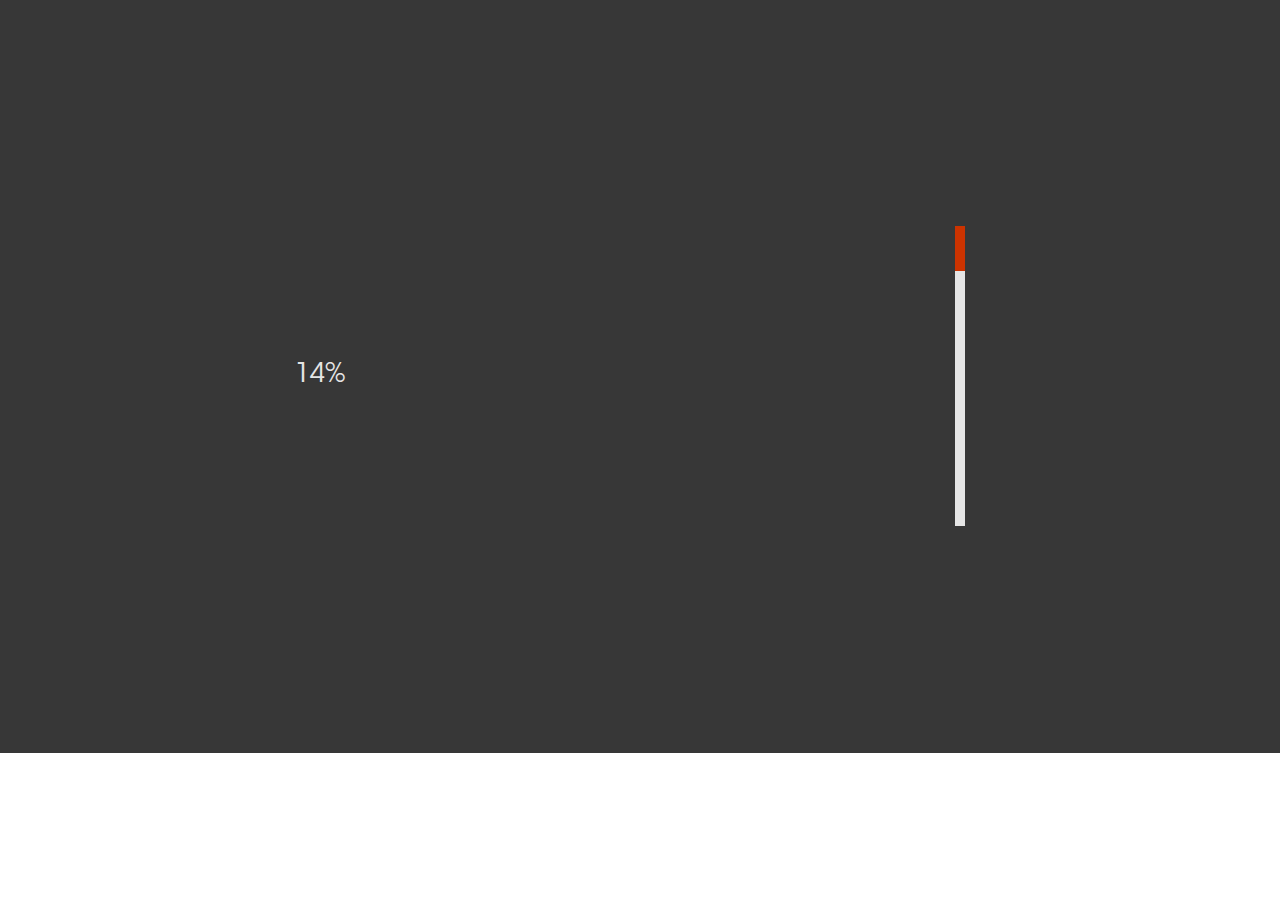
<file: index.html>
<!DOCTYPE html>
<html lang="en">
  <head>
    <meta charset="utf-8">
    <title>Lena Laque</title>
    <meta name="description" content="">
    <meta name="author" content="">
    <meta name="viewport" content="width=device-width, initial-scale=1">
    <link rel="stylesheet" href="/css/style.css">
  </head>
</html>
<body>
  <body>
    <div class="block block-left"><span class="percent"></span></div>
    <div class="block block-right">
      <div id="progressWrapper">
        <div id="myProgress">
          <div id="myBar"></div>
        </div>
      </div>
    </div>
  </body>
  <header>
    <nav> 
      <h3> <a href="/">lena laque</a></h3>
      <ul class="outer-nav">
        <ul class="inner-nav-top">
          <li><a href="/about.html" class="about-link">about</a></li>
          <li><a href="/resume.pdf">resume</a></li>
        </ul>
        <ul class="inner-nav-bottom">
          <li><a href="javaScript:void(0);" class="portfolio-link">portfolio</a></li>
        </ul>
      </ul>
    </nav>
  </header>
  <section class="main">
    <div class="overlay">
      <div class="wrapper hidden">
        <header class="portfolio-header">
          <nav> 
            <h3> <a href="/">lena laque</a></h3>
            <ul class="outer-nav">
              <ul class="inner-nav-top">
                <li><a href="/about.html" class="about-link">about</a></li>
                <li><a href="#">resume</a></li>
              </ul>
              <ul class="inner-nav-bottom">
                <li><a href="javaScript:void(0);" class="portfolio-link">portfolio</a></li>
              </ul>
            </ul>
          </nav>
        </header>
        <div class="portfolio">
          <nav>
            <ul class="projects">
              <li>
                <ul class="toggle-li">
                  <li class="active"><a href="/portfolio/signature.html">01 Signature Magazine</a></li>
                  <li> <a href="/portfolio/signature.html">01 Signature Magazine</a></li>
                </ul>
                <ul class="toggle-li">
                  <li class="active"><a href="/portfolio/fisheye.html">02 Fish Eye Eyewear</a></li>
                  <li><a href="/portfolio/fisheye.html">02 Fish Eye Eyewear</a></li>
                </ul>
              </li>
            </ul>
            <ul class="projects">
              <li>
                <ul class="toggle-li">
                  <li class="active"><a href="/portfolio/abvi.html">03 RIT ABVI</a></li>
                  <li><a href="/portfolio/abvi.html">03 RIT ABVI</a></li>
                </ul>
                <ul class="toggle-li">
                  <li class="active"><a href="/portfolio/posters.html">04 POSTERS</a></li>
                  <li><a href="/portfolio/posters.html">04 POSTERS</a></li>
                </ul>
              </li>
            </ul>
            <ul class="projects">
              <li>
                <ul class="toggle-li">
                  <li class="active"><a href="/portfolio/capstone.html">05 Capstone</a></li>
                  <li><a href="/portfolio/capstone.html">05 Capstone</a></li>
                </ul>
              </li>
            </ul>
          </nav>
        </div>
        <div class="overlay-bottom-border"></div>
      </div>
    </div>
    <div class="main-inner index"></div>
    <nav class="project-list">
      <div class="row">
        <ul class="columns four">
          <li><a href="/portfolio/signature.html">01 Signature Magazine</a></li>
          <li><a href="/portfolio/fisheye.html">02 Fish Eye Eyewear</a></li>
        </ul>
        <ul class="columns four">
          <li><a href="/portfolio/abvi.html">03 RIT ABVI</a></li>
          <li><a href="/portfolio/posters.html">04 POSTERS</a></li>
        </ul>
        <ul class="columns four">
          <li><a href="/portfolio/capstone.html">05 Capstone</a></li>
        </ul>
      </div>
    </nav>
  </section>
  <footer>
    <div class="footer-inner">
      <p>Designed by Lena Laque • Developed by <a href="http://dawitelias.github.io/">Dawit Elias</a></p>
    </div>
  </footer>
  <script src="/js/jquery-2.1.3.min.js"></script>
  <script src="/js/main.js"></script>
</body></html>
</file>
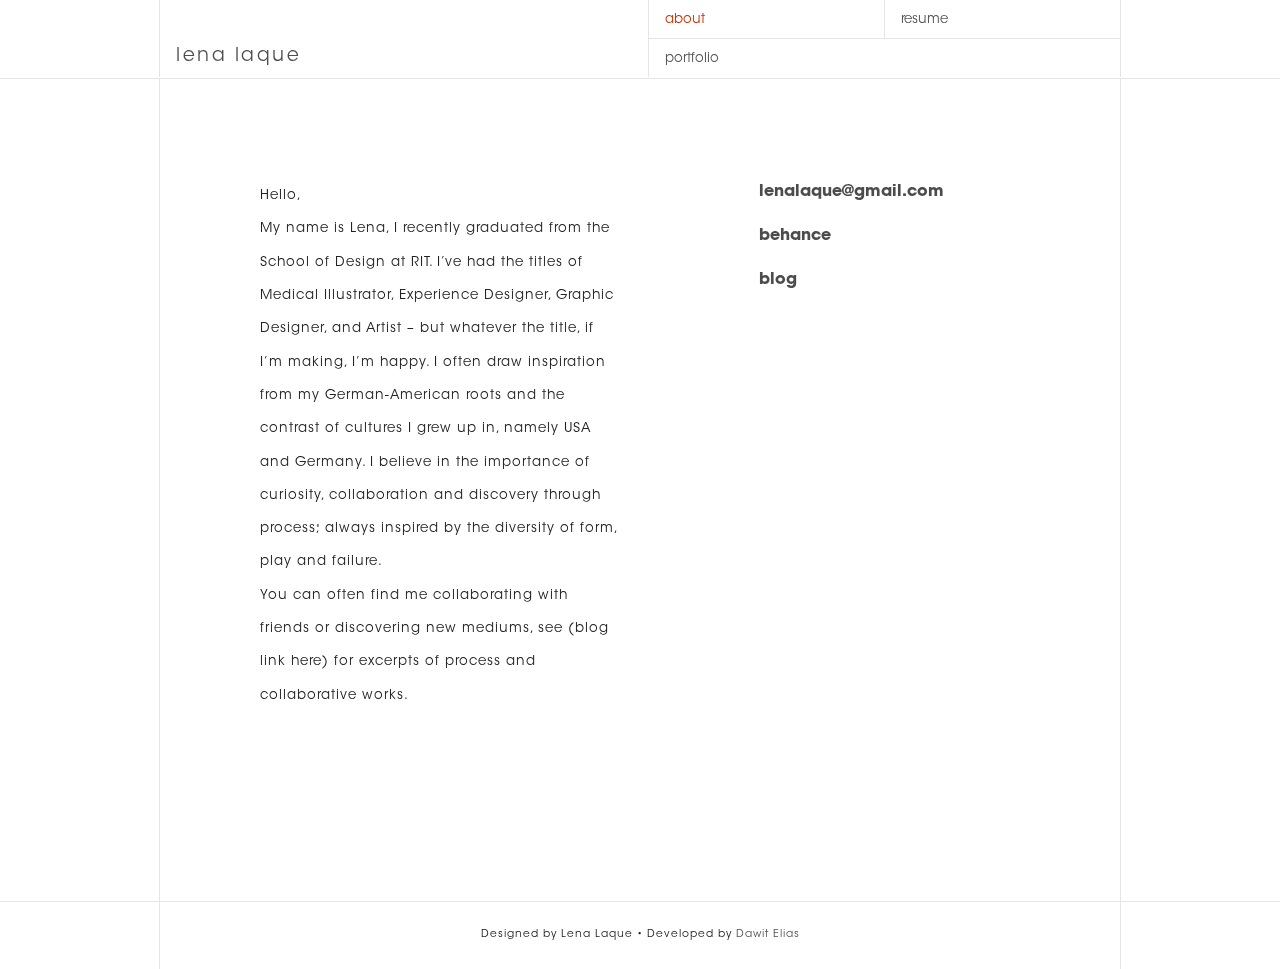
<file: about.html>
<!DOCTYPE html>
<html lang="en">
  <head>
    <meta charset="utf-8">
    <title>Lena Laque</title>
    <meta name="description" content="">
    <meta name="author" content="">
    <meta name="viewport" content="width=device-width, initial-scale=1">
    <link rel="stylesheet" href="/css/style.css">
  </head>
</html>
<body>
  <body>
    <div class="block block-left"><span class="percent"></span></div>
    <div class="block block-right">
      <div id="progressWrapper">
        <div id="myProgress">
          <div id="myBar"></div>
        </div>
      </div>
    </div>
  </body>
  <header>
    <nav> 
      <h3> <a href="/">lena laque</a></h3>
      <ul class="outer-nav">
        <ul class="inner-nav-top">
          <li><a href="/about.html" class="about-link">about</a></li>
          <li><a href="/resume.pdf">resume</a></li>
        </ul>
        <ul class="inner-nav-bottom">
          <li><a href="javaScript:void(0);" class="portfolio-link">portfolio</a></li>
        </ul>
      </ul>
    </nav>
  </header>
  <section class="main">
    <div class="overlay">
      <div class="wrapper hidden">
        <header class="portfolio-header">
          <nav> 
            <h3> <a href="/">lena laque</a></h3>
            <ul class="outer-nav">
              <ul class="inner-nav-top">
                <li><a href="/about.html" class="about-link">about</a></li>
                <li><a href="#">resume</a></li>
              </ul>
              <ul class="inner-nav-bottom">
                <li><a href="javaScript:void(0);" class="portfolio-link">portfolio</a></li>
              </ul>
            </ul>
          </nav>
        </header>
        <div class="portfolio">
          <nav>
            <ul class="projects">
              <li>
                <ul class="toggle-li">
                  <li class="active"><a href="/portfolio/signature.html">01 Signature Magazine</a></li>
                  <li> <a href="/portfolio/signature.html">01 Signature Magazine</a></li>
                </ul>
                <ul class="toggle-li">
                  <li class="active"><a href="/portfolio/fisheye.html">02 Fish Eye Eyewear</a></li>
                  <li><a href="/portfolio/fisheye.html">02 Fish Eye Eyewear</a></li>
                </ul>
              </li>
            </ul>
            <ul class="projects">
              <li>
                <ul class="toggle-li">
                  <li class="active"><a href="/portfolio/abvi.html">03 RIT ABVI</a></li>
                  <li><a href="/portfolio/abvi.html">03 RIT ABVI</a></li>
                </ul>
                <ul class="toggle-li">
                  <li class="active"><a href="/portfolio/posters.html">04 POSTERS</a></li>
                  <li><a href="/portfolio/posters.html">04 POSTERS</a></li>
                </ul>
              </li>
            </ul>
            <ul class="projects">
              <li>
                <ul class="toggle-li">
                  <li class="active"><a href="/portfolio/capstone.html">05 Capstone</a></li>
                  <li><a href="/portfolio/capstone.html">05 Capstone</a></li>
                </ul>
              </li>
            </ul>
          </nav>
        </div>
        <div class="overlay-bottom-border"></div>
      </div>
    </div>
    <div class="main-about">
      <div class="row">
        <div class="one-half column">
          <p>Hello, <br>My name is Lena, I recently graduated from the School of Design at RIT. I’ve had the titles of Medical Illustrator, Experience Designer, Graphic Designer, and Artist – but whatever the title, if I’m making, I’m happy. I often draw inspiration from my German-American roots and the contrast of cultures I grew up in, namely USA and Germany. I believe in the importance of curiosity, collaboration and discovery through process; always inspired by the diversity of form, play and failure.</p>
          <p>You can often find me collaborating with friends or discovering new mediums, see (blog link  here) for excerpts of process and collaborative works.</p>
        </div>
        <div class="one-half column"> 
          <ul>
            <li><a href="mailto:lenalaque@gmail.com">lenalaque@gmail.com</a></li>
            <li><a href="#">behance</a></li>
            <li><a href="#">blog</a></li>
          </ul>
        </div>
      </div>
    </div>
  </section>
  <footer>
    <div class="footer-inner">
      <p>Designed by Lena Laque • Developed by <a href="http://dawitelias.github.io/">Dawit Elias</a></p>
    </div>
  </footer>
  <script src="/js/jquery-2.1.3.min.js"></script>
  <script src="/js/main.js"></script>
</body></html>
</file>
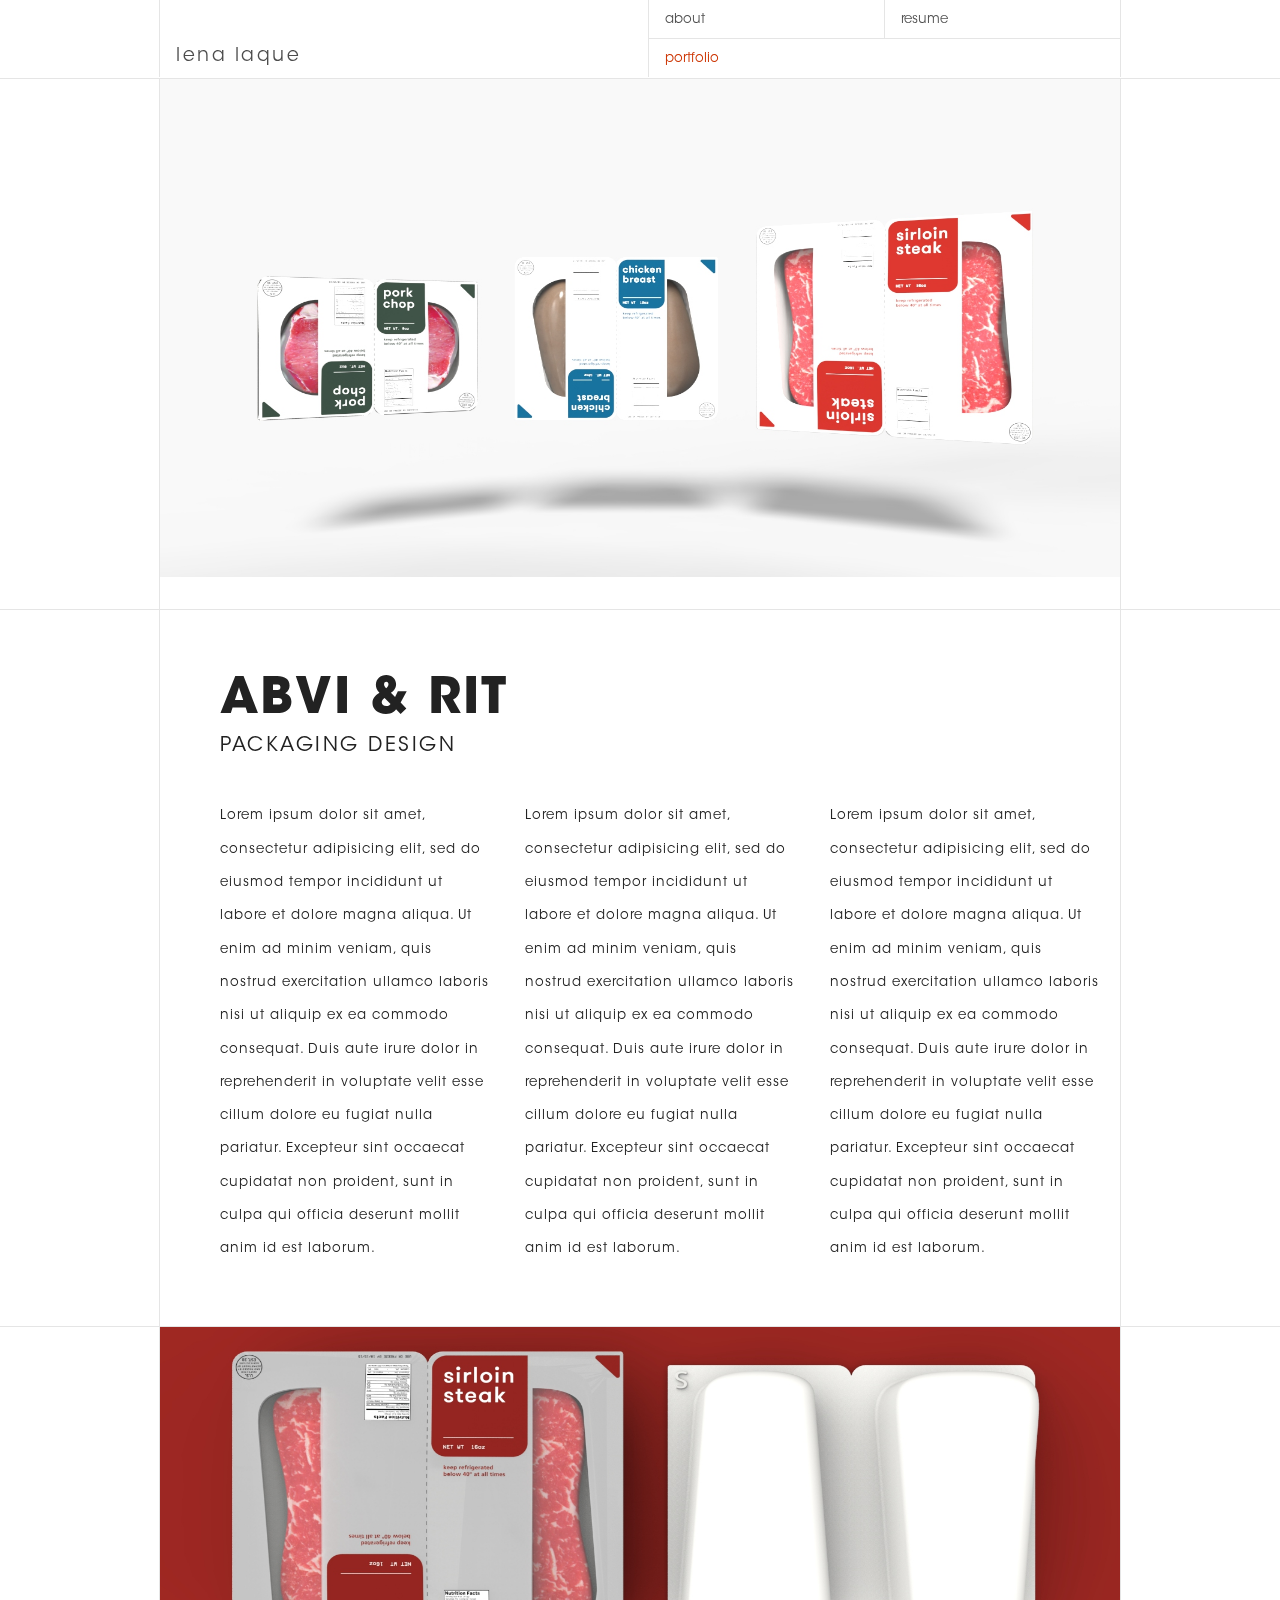
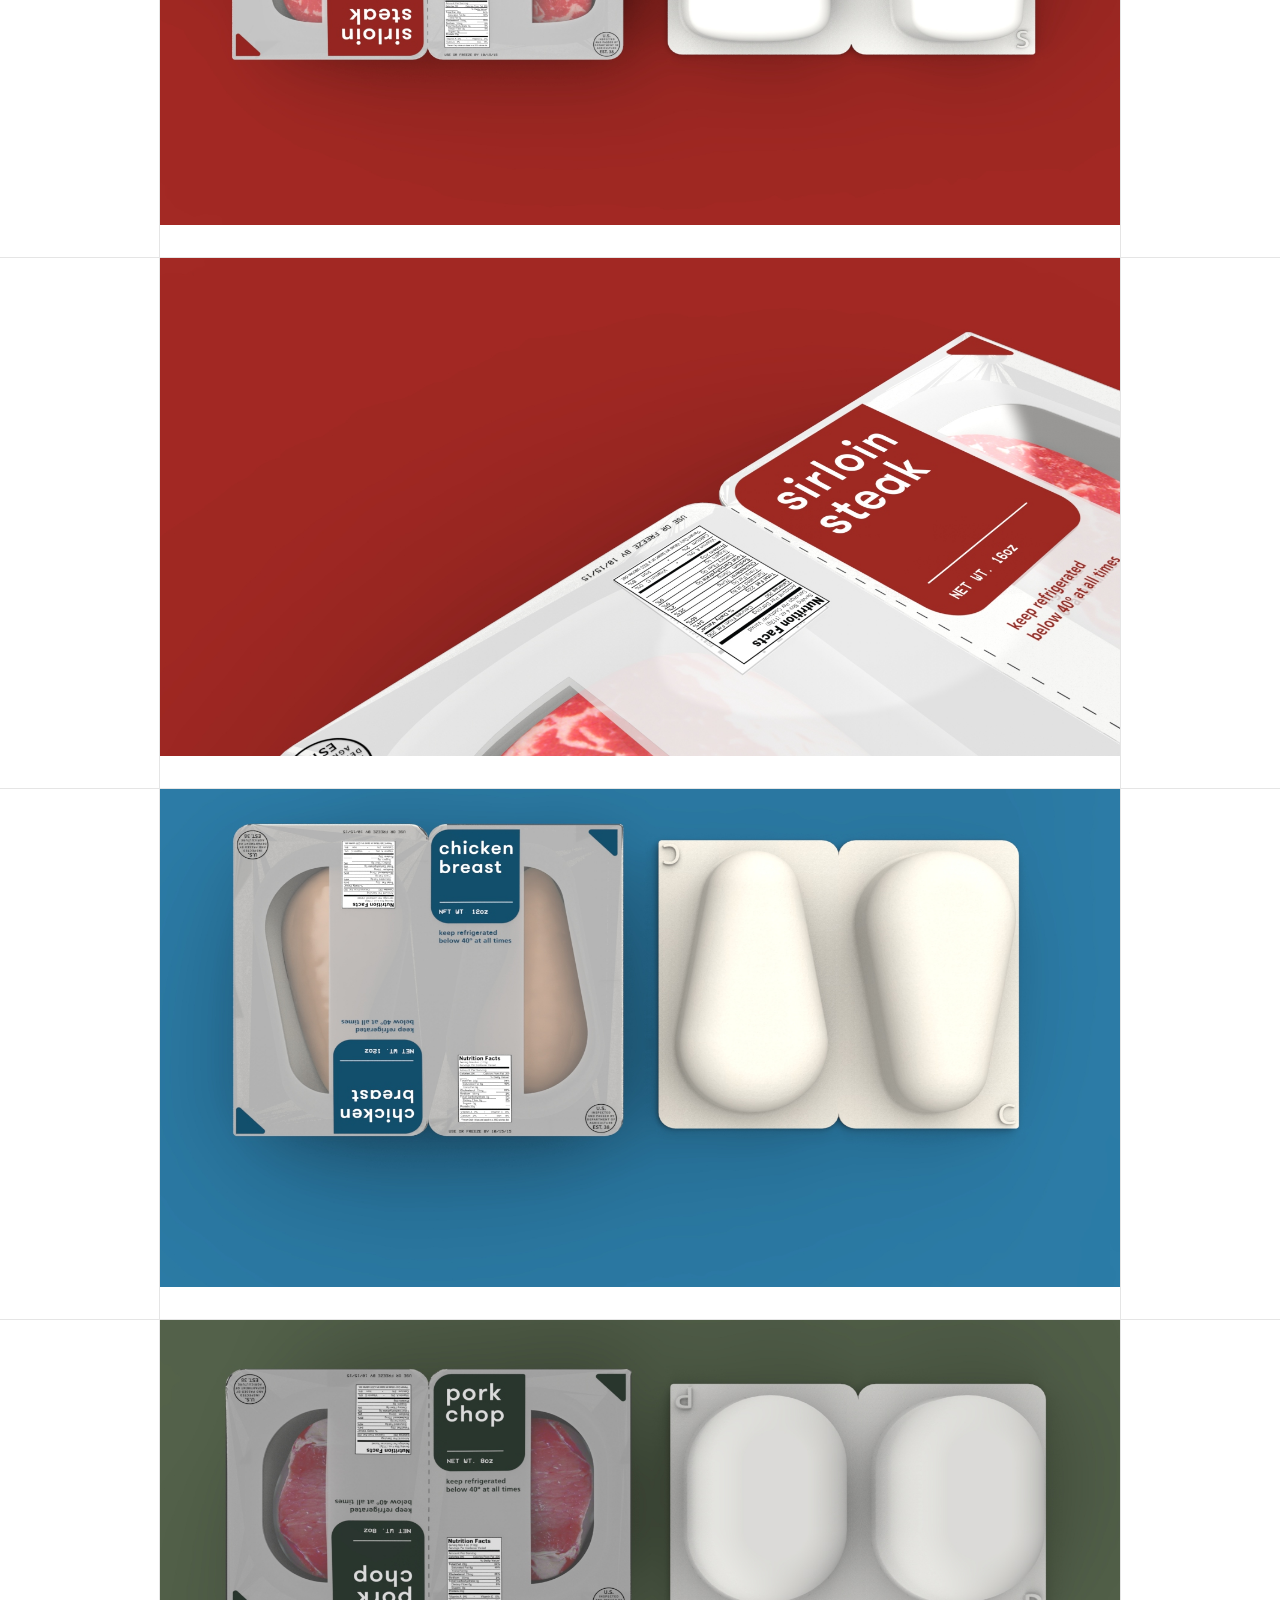
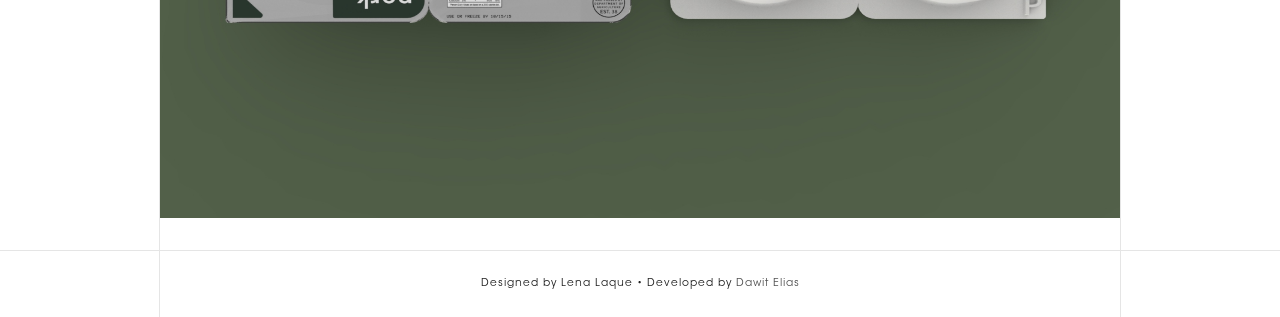
<file: portfolio/abvi.html>
<!DOCTYPE html>
<html lang="en">
  <head>
    <meta charset="utf-8">
    <title>Lena Laque</title>
    <meta name="description" content="">
    <meta name="author" content="">
    <meta name="viewport" content="width=device-width, initial-scale=1">
    <link rel="stylesheet" href="/css/style.css">
  </head>
</html>
<body>
  <body>
    <div class="block block-left"><span class="percent"></span></div>
    <div class="block block-right">
      <div id="progressWrapper">
        <div id="myProgress">
          <div id="myBar"></div>
        </div>
      </div>
    </div>
  </body>
  <header>
    <nav> 
      <h3> <a href="/">lena laque</a></h3>
      <ul class="outer-nav">
        <ul class="inner-nav-top">
          <li><a href="/about.html" class="about-link">about</a></li>
          <li><a href="/resume.pdf">resume</a></li>
        </ul>
        <ul class="inner-nav-bottom">
          <li><a href="javaScript:void(0);" class="portfolio-link">portfolio</a></li>
        </ul>
      </ul>
    </nav>
  </header>
  <section class="main">
    <div class="overlay">
      <div class="wrapper hidden">
        <header class="portfolio-header">
          <nav> 
            <h3> <a href="/">lena laque</a></h3>
            <ul class="outer-nav">
              <ul class="inner-nav-top">
                <li><a href="/about.html" class="about-link">about</a></li>
                <li><a href="#">resume</a></li>
              </ul>
              <ul class="inner-nav-bottom">
                <li><a href="javaScript:void(0);" class="portfolio-link">portfolio</a></li>
              </ul>
            </ul>
          </nav>
        </header>
        <div class="portfolio">
          <nav>
            <ul class="projects">
              <li>
                <ul class="toggle-li">
                  <li class="active"><a href="/portfolio/signature.html">01 Signature Magazine</a></li>
                  <li> <a href="/portfolio/signature.html">01 Signature Magazine</a></li>
                </ul>
                <ul class="toggle-li">
                  <li class="active"><a href="/portfolio/fisheye.html">02 Fish Eye Eyewear</a></li>
                  <li><a href="/portfolio/fisheye.html">02 Fish Eye Eyewear</a></li>
                </ul>
              </li>
            </ul>
            <ul class="projects">
              <li>
                <ul class="toggle-li">
                  <li class="active"><a href="/portfolio/abvi.html">03 RIT ABVI</a></li>
                  <li><a href="/portfolio/abvi.html">03 RIT ABVI</a></li>
                </ul>
                <ul class="toggle-li">
                  <li class="active"><a href="/portfolio/posters.html">04 POSTERS</a></li>
                  <li><a href="/portfolio/posters.html">04 POSTERS</a></li>
                </ul>
              </li>
            </ul>
            <ul class="projects">
              <li>
                <ul class="toggle-li">
                  <li class="active"><a href="/portfolio/capstone.html">05 Capstone</a></li>
                  <li><a href="/portfolio/capstone.html">05 Capstone</a></li>
                </ul>
              </li>
            </ul>
          </nav>
        </div>
        <div class="overlay-bottom-border"></div>
      </div>
    </div>
    <div class="main-inner"><img src="/images/all.45.jpg"></div>
  </section>
  <hr class="portfolio-border-wide">
  <section class="main"> 
    <div class="main-story">
      <h2>ABVI & RIT</h2>
      <h3>Packaging Design</h3>
      <div class="row">
        <p class="columns four">Lorem ipsum dolor sit amet, consectetur adipisicing elit, sed do eiusmod tempor incididunt ut labore et dolore magna aliqua. Ut enim ad minim veniam, quis nostrud exercitation ullamco laboris nisi ut aliquip ex ea commodo consequat. Duis aute irure dolor in reprehenderit in voluptate velit esse cillum dolore eu fugiat nulla pariatur. Excepteur sint occaecat cupidatat non proident, sunt in culpa qui officia deserunt mollit anim id est laborum.</p>
        <p class="columns four">Lorem ipsum dolor sit amet, consectetur adipisicing elit, sed do eiusmod tempor incididunt ut labore et dolore magna aliqua. Ut enim ad minim veniam, quis nostrud exercitation ullamco laboris nisi ut aliquip ex ea commodo consequat. Duis aute irure dolor in reprehenderit in voluptate velit esse cillum dolore eu fugiat nulla pariatur. Excepteur sint occaecat cupidatat non proident, sunt in culpa qui officia deserunt mollit anim id est laborum.</p>
        <p class="columns four">Lorem ipsum dolor sit amet, consectetur adipisicing elit, sed do eiusmod tempor incididunt ut labore et dolore magna aliqua. Ut enim ad minim veniam, quis nostrud exercitation ullamco laboris nisi ut aliquip ex ea commodo consequat. Duis aute irure dolor in reprehenderit in voluptate velit esse cillum dolore eu fugiat nulla pariatur. Excepteur sint occaecat cupidatat non proident, sunt in culpa qui officia deserunt mollit anim id est laborum.</p>
      </div>
    </div>
  </section>
  <hr class="portfolio-border-wide">
  <section class="main">   
    <div class="main-inner"><img src="/images/steak.29.jpg"></div>
  </section>
  <hr class="portfolio-border-wide">
  <section class="main">
    <div class="main-inner"><img src="/images/steak.51.jpg"></div>
  </section>
  <hr class="portfolio-border-wide">
  <section class="main">
    <div class="main-inner"><img src="/images/chicken.8.jpg"></div>
  </section>
  <hr class="portfolio-border-wide">
  <section class="main">
    <div class="main-inner"><img src="/images/pork.25.jpg"></div>
  </section>
  <footer>
    <div class="footer-inner">
      <p>Designed by Lena Laque • Developed by <a href="http://dawitelias.github.io/">Dawit Elias</a></p>
    </div>
  </footer>
  <script src="/js/jquery-2.1.3.min.js"></script>
  <script src="/js/main.js"></script>
</body></html>
</file>
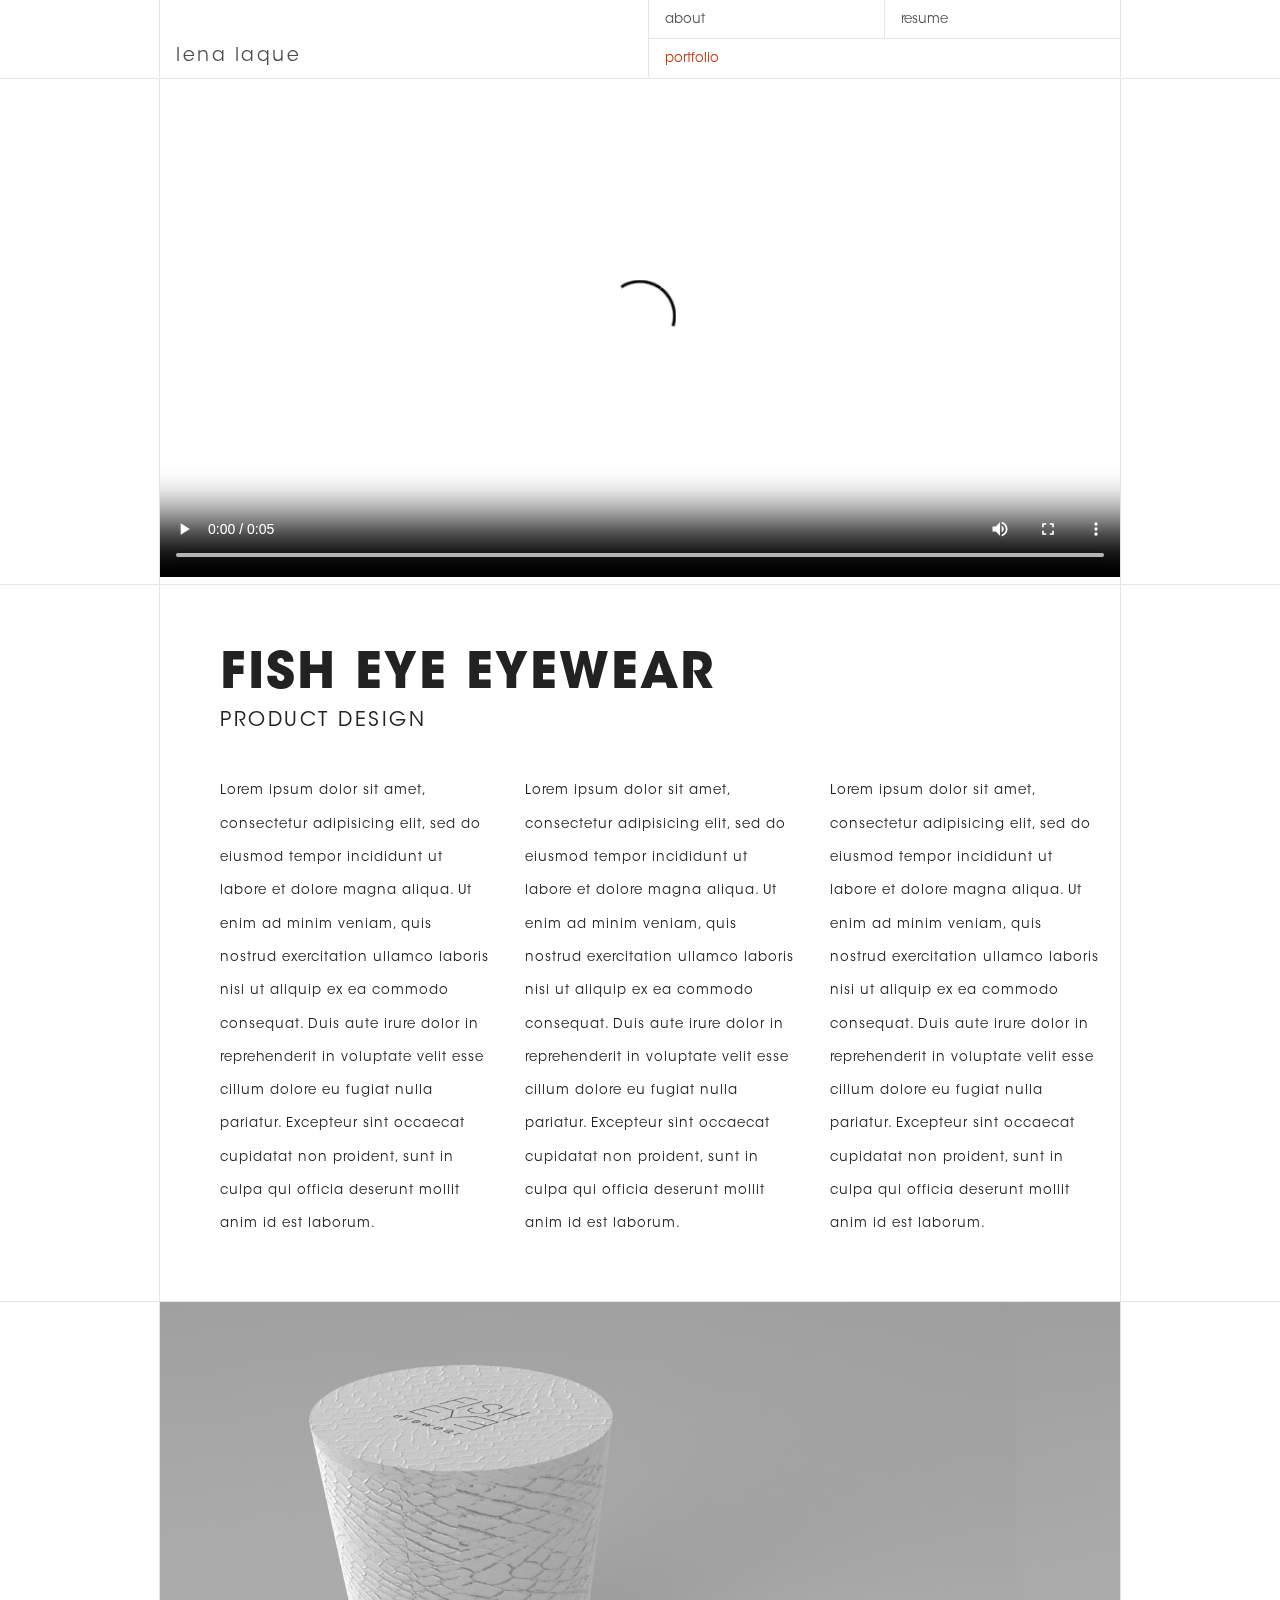
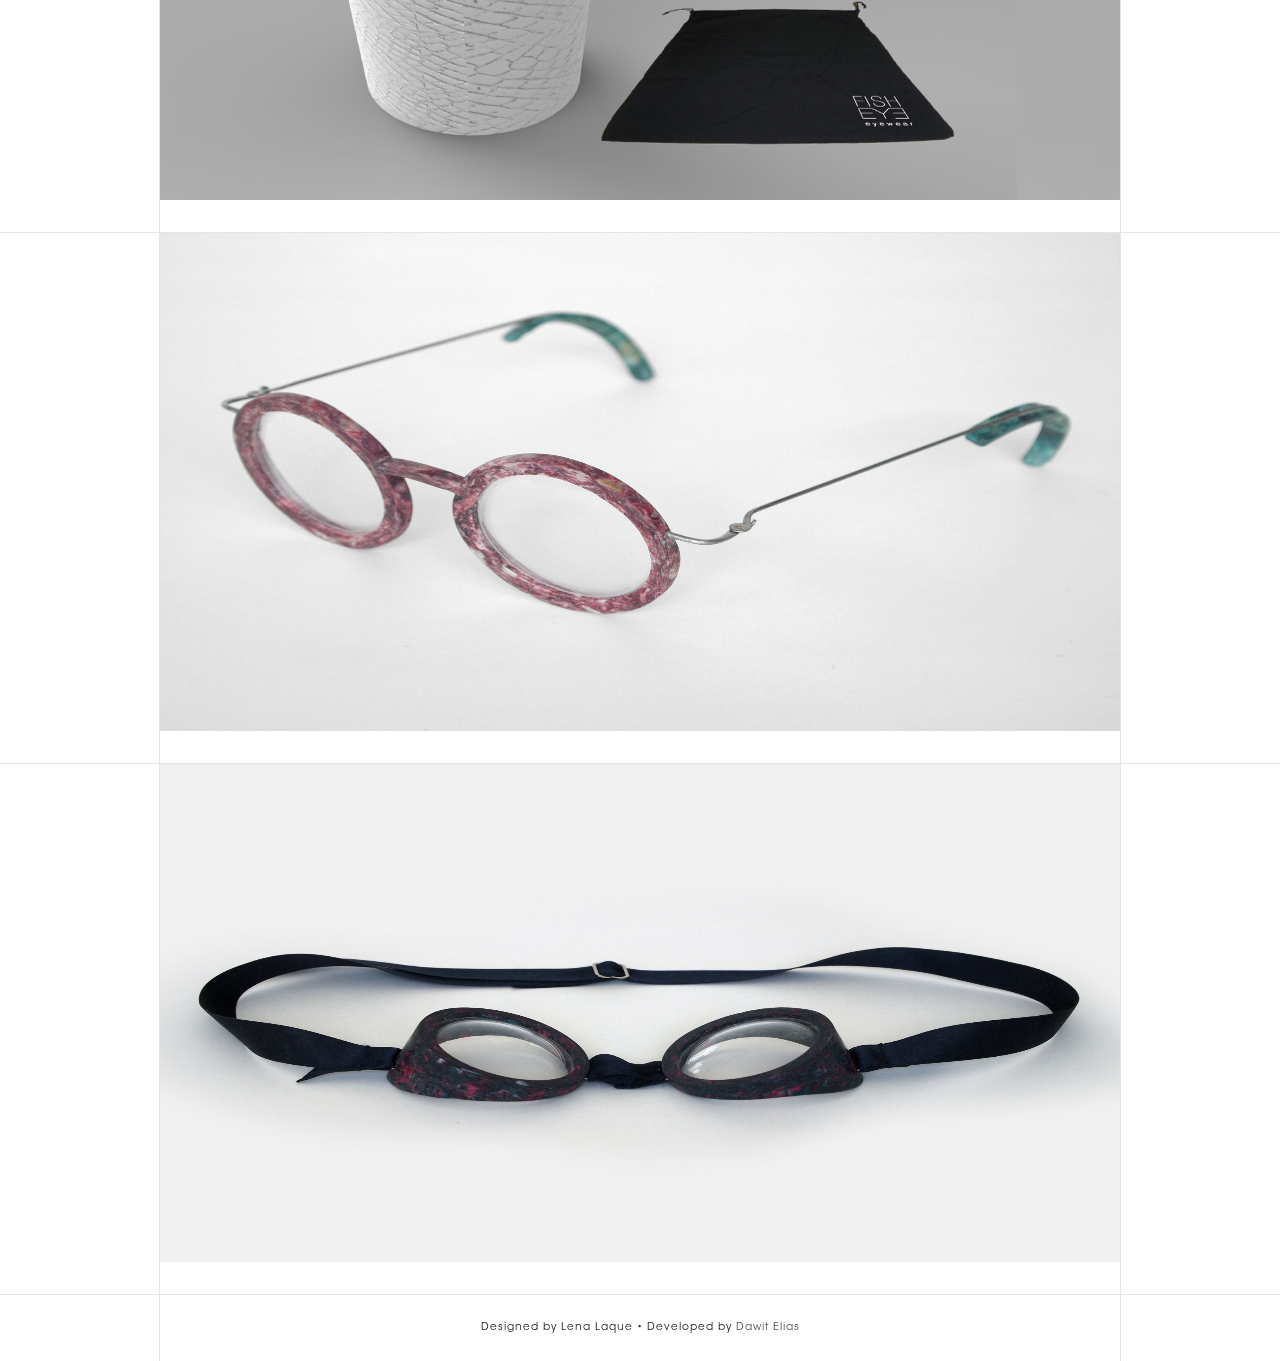
<file: portfolio/fisheye.html>
<!DOCTYPE html>
<html lang="en">
  <head>
    <meta charset="utf-8">
    <title>Lena Laque</title>
    <meta name="description" content="">
    <meta name="author" content="">
    <meta name="viewport" content="width=device-width, initial-scale=1">
    <link rel="stylesheet" href="/css/style.css">
  </head>
</html>
<body>
  <body>
    <div class="block block-left"><span class="percent"></span></div>
    <div class="block block-right">
      <div id="progressWrapper">
        <div id="myProgress">
          <div id="myBar"></div>
        </div>
      </div>
    </div>
  </body>
  <header>
    <nav> 
      <h3> <a href="/">lena laque</a></h3>
      <ul class="outer-nav">
        <ul class="inner-nav-top">
          <li><a href="/about.html" class="about-link">about</a></li>
          <li><a href="/resume.pdf">resume</a></li>
        </ul>
        <ul class="inner-nav-bottom">
          <li><a href="javaScript:void(0);" class="portfolio-link">portfolio</a></li>
        </ul>
      </ul>
    </nav>
  </header>
  <section class="main">
    <div class="overlay">
      <div class="wrapper hidden">
        <header class="portfolio-header">
          <nav> 
            <h3> <a href="/">lena laque</a></h3>
            <ul class="outer-nav">
              <ul class="inner-nav-top">
                <li><a href="/about.html" class="about-link">about</a></li>
                <li><a href="#">resume</a></li>
              </ul>
              <ul class="inner-nav-bottom">
                <li><a href="javaScript:void(0);" class="portfolio-link">portfolio</a></li>
              </ul>
            </ul>
          </nav>
        </header>
        <div class="portfolio">
          <nav>
            <ul class="projects">
              <li>
                <ul class="toggle-li">
                  <li class="active"><a href="/portfolio/signature.html">01 Signature Magazine</a></li>
                  <li> <a href="/portfolio/signature.html">01 Signature Magazine</a></li>
                </ul>
                <ul class="toggle-li">
                  <li class="active"><a href="/portfolio/fisheye.html">02 Fish Eye Eyewear</a></li>
                  <li><a href="/portfolio/fisheye.html">02 Fish Eye Eyewear</a></li>
                </ul>
              </li>
            </ul>
            <ul class="projects">
              <li>
                <ul class="toggle-li">
                  <li class="active"><a href="/portfolio/abvi.html">03 RIT ABVI</a></li>
                  <li><a href="/portfolio/abvi.html">03 RIT ABVI</a></li>
                </ul>
                <ul class="toggle-li">
                  <li class="active"><a href="/portfolio/posters.html">04 POSTERS</a></li>
                  <li><a href="/portfolio/posters.html">04 POSTERS</a></li>
                </ul>
              </li>
            </ul>
            <ul class="projects">
              <li>
                <ul class="toggle-li">
                  <li class="active"><a href="/portfolio/capstone.html">05 Capstone</a></li>
                  <li><a href="/portfolio/capstone.html">05 Capstone</a></li>
                </ul>
              </li>
            </ul>
          </nav>
        </div>
        <div class="overlay-bottom-border"></div>
      </div>
    </div>
    <div class="main-inner">
      <video controls autoplay>
        <source src="/images/Logoanimation_1.mp4" type="video/mp4">
      </video>
    </div>
  </section>
  <hr class="portfolio-border-wide">
  <section class="main"> 
    <div class="main-story">
      <h2>Fish Eye Eyewear</h2>
      <h3>Product Design</h3>
      <div class="row">
        <p class="columns four">Lorem ipsum dolor sit amet, consectetur adipisicing elit, sed do eiusmod tempor incididunt ut labore et dolore magna aliqua. Ut enim ad minim veniam, quis nostrud exercitation ullamco laboris nisi ut aliquip ex ea commodo consequat. Duis aute irure dolor in reprehenderit in voluptate velit esse cillum dolore eu fugiat nulla pariatur. Excepteur sint occaecat cupidatat non proident, sunt in culpa qui officia deserunt mollit anim id est laborum.</p>
        <p class="columns four">Lorem ipsum dolor sit amet, consectetur adipisicing elit, sed do eiusmod tempor incididunt ut labore et dolore magna aliqua. Ut enim ad minim veniam, quis nostrud exercitation ullamco laboris nisi ut aliquip ex ea commodo consequat. Duis aute irure dolor in reprehenderit in voluptate velit esse cillum dolore eu fugiat nulla pariatur. Excepteur sint occaecat cupidatat non proident, sunt in culpa qui officia deserunt mollit anim id est laborum.</p>
        <p class="columns four">Lorem ipsum dolor sit amet, consectetur adipisicing elit, sed do eiusmod tempor incididunt ut labore et dolore magna aliqua. Ut enim ad minim veniam, quis nostrud exercitation ullamco laboris nisi ut aliquip ex ea commodo consequat. Duis aute irure dolor in reprehenderit in voluptate velit esse cillum dolore eu fugiat nulla pariatur. Excepteur sint occaecat cupidatat non proident, sunt in culpa qui officia deserunt mollit anim id est laborum.</p>
      </div>
    </div>
  </section>
  <hr class="portfolio-border-wide">
  <section class="main">   
    <div class="main-inner"><img src="/images/case_4.jpg"></div>
  </section>
  <hr class="portfolio-border-wide">
  <section class="main">
    <div class="main-inner"><img src="/images/glasses_2.jpg"></div>
  </section>
  <hr class="portfolio-border-wide">
  <section class="main">
    <div class="main-inner"><img src="/images/goggles_3.jpg"></div>
  </section>
  <footer>
    <div class="footer-inner">
      <p>Designed by Lena Laque • Developed by <a href="http://dawitelias.github.io/">Dawit Elias</a></p>
    </div>
  </footer>
  <script src="/js/jquery-2.1.3.min.js"></script>
  <script src="/js/main.js"></script>
</body></html>
</file>
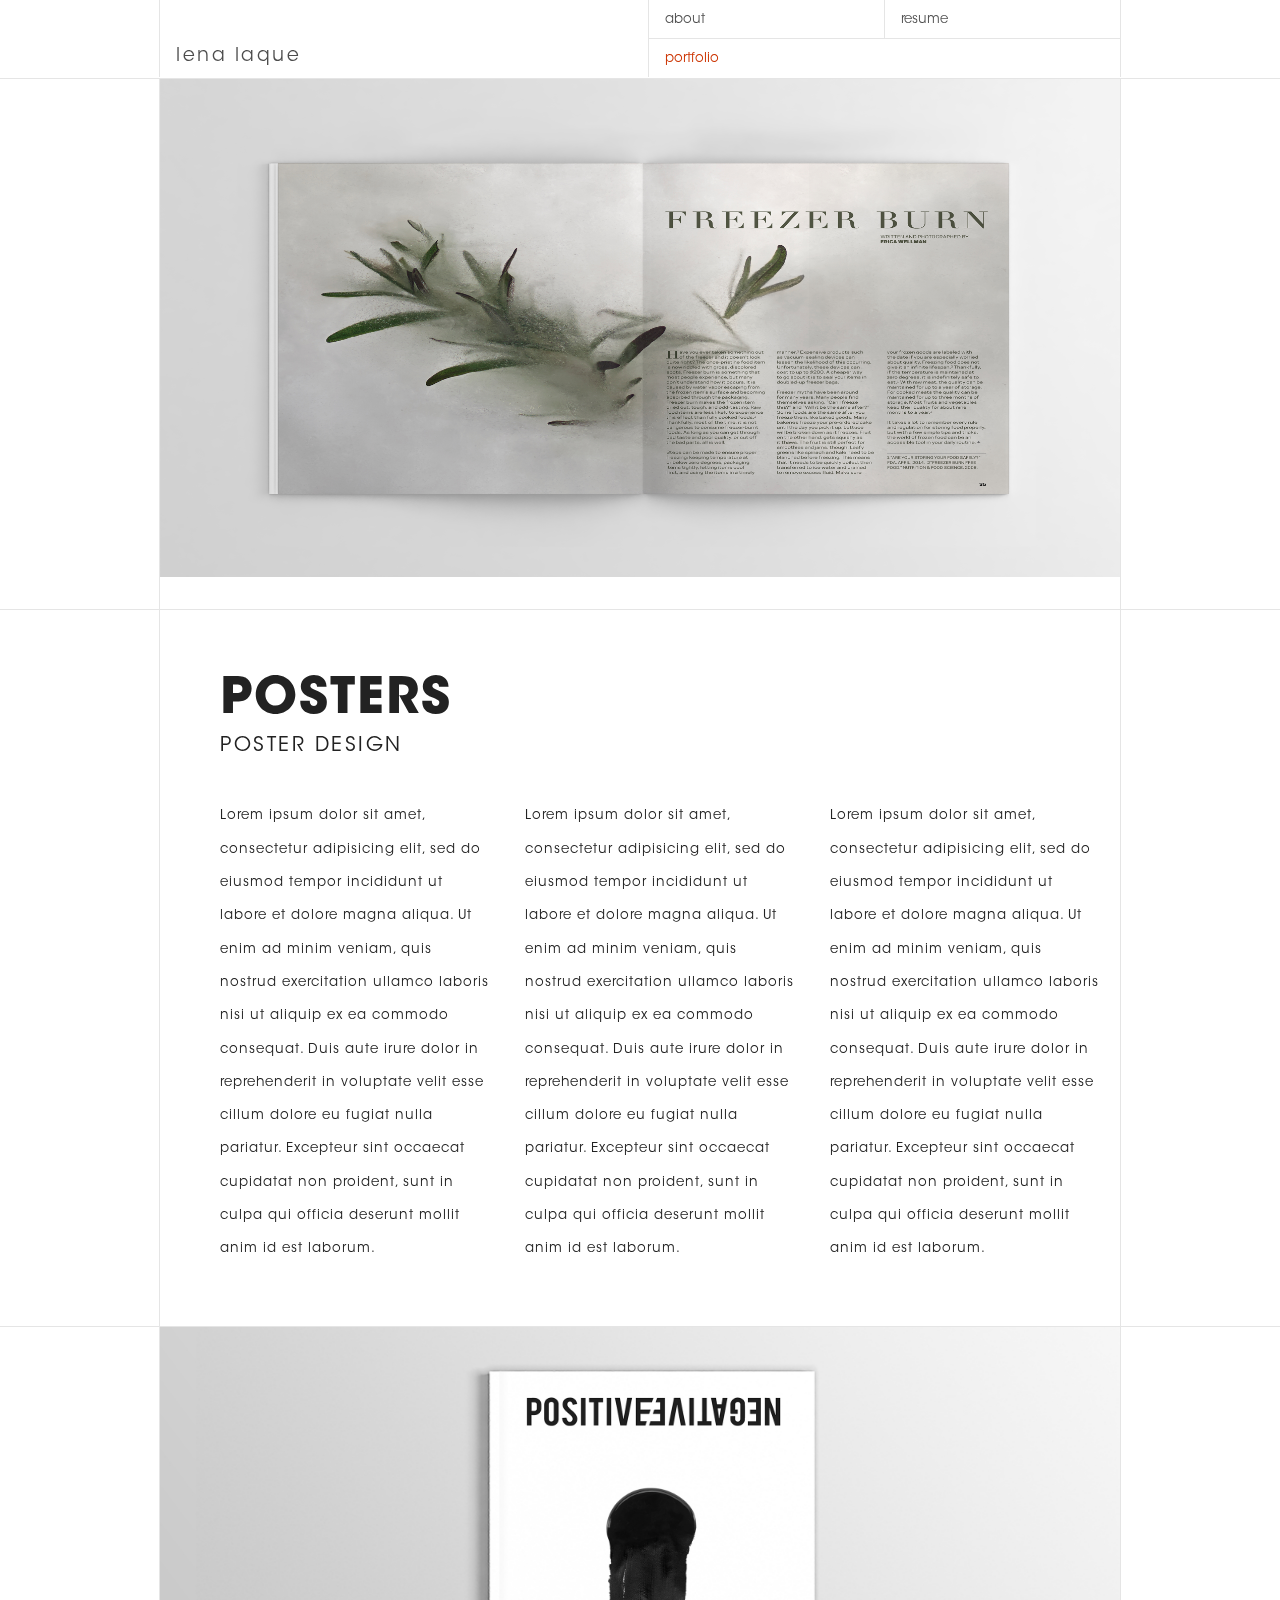
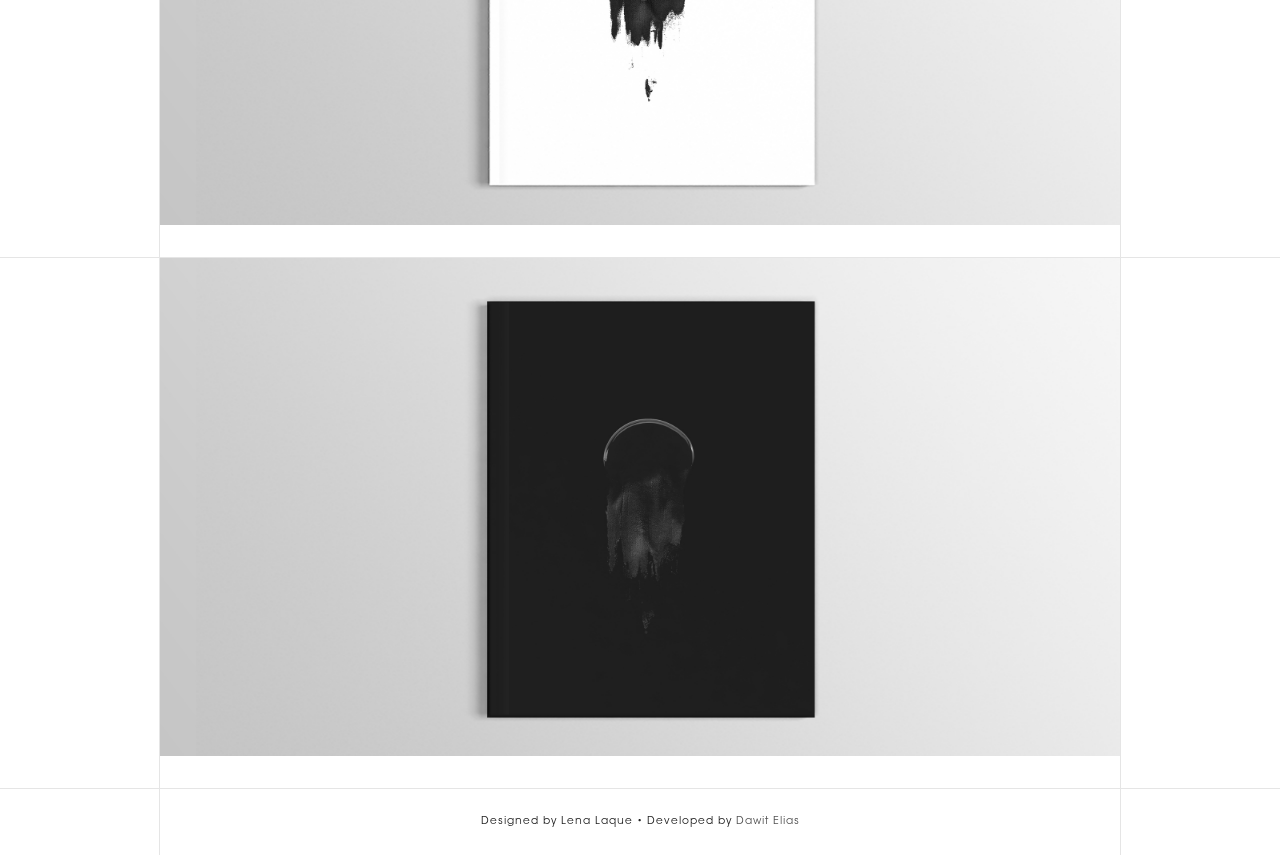
<file: portfolio/posters.html>
<!DOCTYPE html>
<html lang="en">
  <head>
    <meta charset="utf-8">
    <title>Lena Laque</title>
    <meta name="description" content="">
    <meta name="author" content="">
    <meta name="viewport" content="width=device-width, initial-scale=1">
    <link rel="stylesheet" href="/css/style.css">
  </head>
</html>
<body>
  <body>
    <div class="block block-left"><span class="percent"></span></div>
    <div class="block block-right">
      <div id="progressWrapper">
        <div id="myProgress">
          <div id="myBar"></div>
        </div>
      </div>
    </div>
  </body>
  <header>
    <nav> 
      <h3> <a href="/">lena laque</a></h3>
      <ul class="outer-nav">
        <ul class="inner-nav-top">
          <li><a href="/about.html" class="about-link">about</a></li>
          <li><a href="/resume.pdf">resume</a></li>
        </ul>
        <ul class="inner-nav-bottom">
          <li><a href="javaScript:void(0);" class="portfolio-link">portfolio</a></li>
        </ul>
      </ul>
    </nav>
  </header>
  <section class="main">
    <div class="overlay">
      <div class="wrapper hidden">
        <header class="portfolio-header">
          <nav> 
            <h3> <a href="/">lena laque</a></h3>
            <ul class="outer-nav">
              <ul class="inner-nav-top">
                <li><a href="/about.html" class="about-link">about</a></li>
                <li><a href="#">resume</a></li>
              </ul>
              <ul class="inner-nav-bottom">
                <li><a href="javaScript:void(0);" class="portfolio-link">portfolio</a></li>
              </ul>
            </ul>
          </nav>
        </header>
        <div class="portfolio">
          <nav>
            <ul class="projects">
              <li>
                <ul class="toggle-li">
                  <li class="active"><a href="/portfolio/signature.html">01 Signature Magazine</a></li>
                  <li> <a href="/portfolio/signature.html">01 Signature Magazine</a></li>
                </ul>
                <ul class="toggle-li">
                  <li class="active"><a href="/portfolio/fisheye.html">02 Fish Eye Eyewear</a></li>
                  <li><a href="/portfolio/fisheye.html">02 Fish Eye Eyewear</a></li>
                </ul>
              </li>
            </ul>
            <ul class="projects">
              <li>
                <ul class="toggle-li">
                  <li class="active"><a href="/portfolio/abvi.html">03 RIT ABVI</a></li>
                  <li><a href="/portfolio/abvi.html">03 RIT ABVI</a></li>
                </ul>
                <ul class="toggle-li">
                  <li class="active"><a href="/portfolio/posters.html">04 POSTERS</a></li>
                  <li><a href="/portfolio/posters.html">04 POSTERS</a></li>
                </ul>
              </li>
            </ul>
            <ul class="projects">
              <li>
                <ul class="toggle-li">
                  <li class="active"><a href="/portfolio/capstone.html">05 Capstone</a></li>
                  <li><a href="/portfolio/capstone.html">05 Capstone</a></li>
                </ul>
              </li>
            </ul>
          </nav>
        </div>
        <div class="overlay-bottom-border"></div>
      </div>
    </div>
    <div class="main-inner"><img src="/images/posneg_mock.jpg"></div>
  </section>
  <hr class="portfolio-border-wide">
  <section class="main"> 
    <div class="main-story">
      <h2>Posters</h2>
      <h3>Poster Design</h3>
      <div class="row">
        <p class="columns four">Lorem ipsum dolor sit amet, consectetur adipisicing elit, sed do eiusmod tempor incididunt ut labore et dolore magna aliqua. Ut enim ad minim veniam, quis nostrud exercitation ullamco laboris nisi ut aliquip ex ea commodo consequat. Duis aute irure dolor in reprehenderit in voluptate velit esse cillum dolore eu fugiat nulla pariatur. Excepteur sint occaecat cupidatat non proident, sunt in culpa qui officia deserunt mollit anim id est laborum.</p>
        <p class="columns four">Lorem ipsum dolor sit amet, consectetur adipisicing elit, sed do eiusmod tempor incididunt ut labore et dolore magna aliqua. Ut enim ad minim veniam, quis nostrud exercitation ullamco laboris nisi ut aliquip ex ea commodo consequat. Duis aute irure dolor in reprehenderit in voluptate velit esse cillum dolore eu fugiat nulla pariatur. Excepteur sint occaecat cupidatat non proident, sunt in culpa qui officia deserunt mollit anim id est laborum.</p>
        <p class="columns four">Lorem ipsum dolor sit amet, consectetur adipisicing elit, sed do eiusmod tempor incididunt ut labore et dolore magna aliqua. Ut enim ad minim veniam, quis nostrud exercitation ullamco laboris nisi ut aliquip ex ea commodo consequat. Duis aute irure dolor in reprehenderit in voluptate velit esse cillum dolore eu fugiat nulla pariatur. Excepteur sint occaecat cupidatat non proident, sunt in culpa qui officia deserunt mollit anim id est laborum.</p>
      </div>
    </div>
  </section>
  <hr class="portfolio-border-wide">
  <section class="main">   
    <div class="main-inner"><img src="/images/POSNEG-Cover.jpg"></div>
  </section>
  <hr class="portfolio-border-wide">
  <section class="main">
    <div class="main-inner"><img src="/images/POSNEG-Back.jpg"></div>
  </section>
  <footer>
    <div class="footer-inner">
      <p>Designed by Lena Laque • Developed by <a href="http://dawitelias.github.io/">Dawit Elias</a></p>
    </div>
  </footer>
  <script src="/js/jquery-2.1.3.min.js"></script>
  <script src="/js/main.js"></script>
</body></html>
</file>
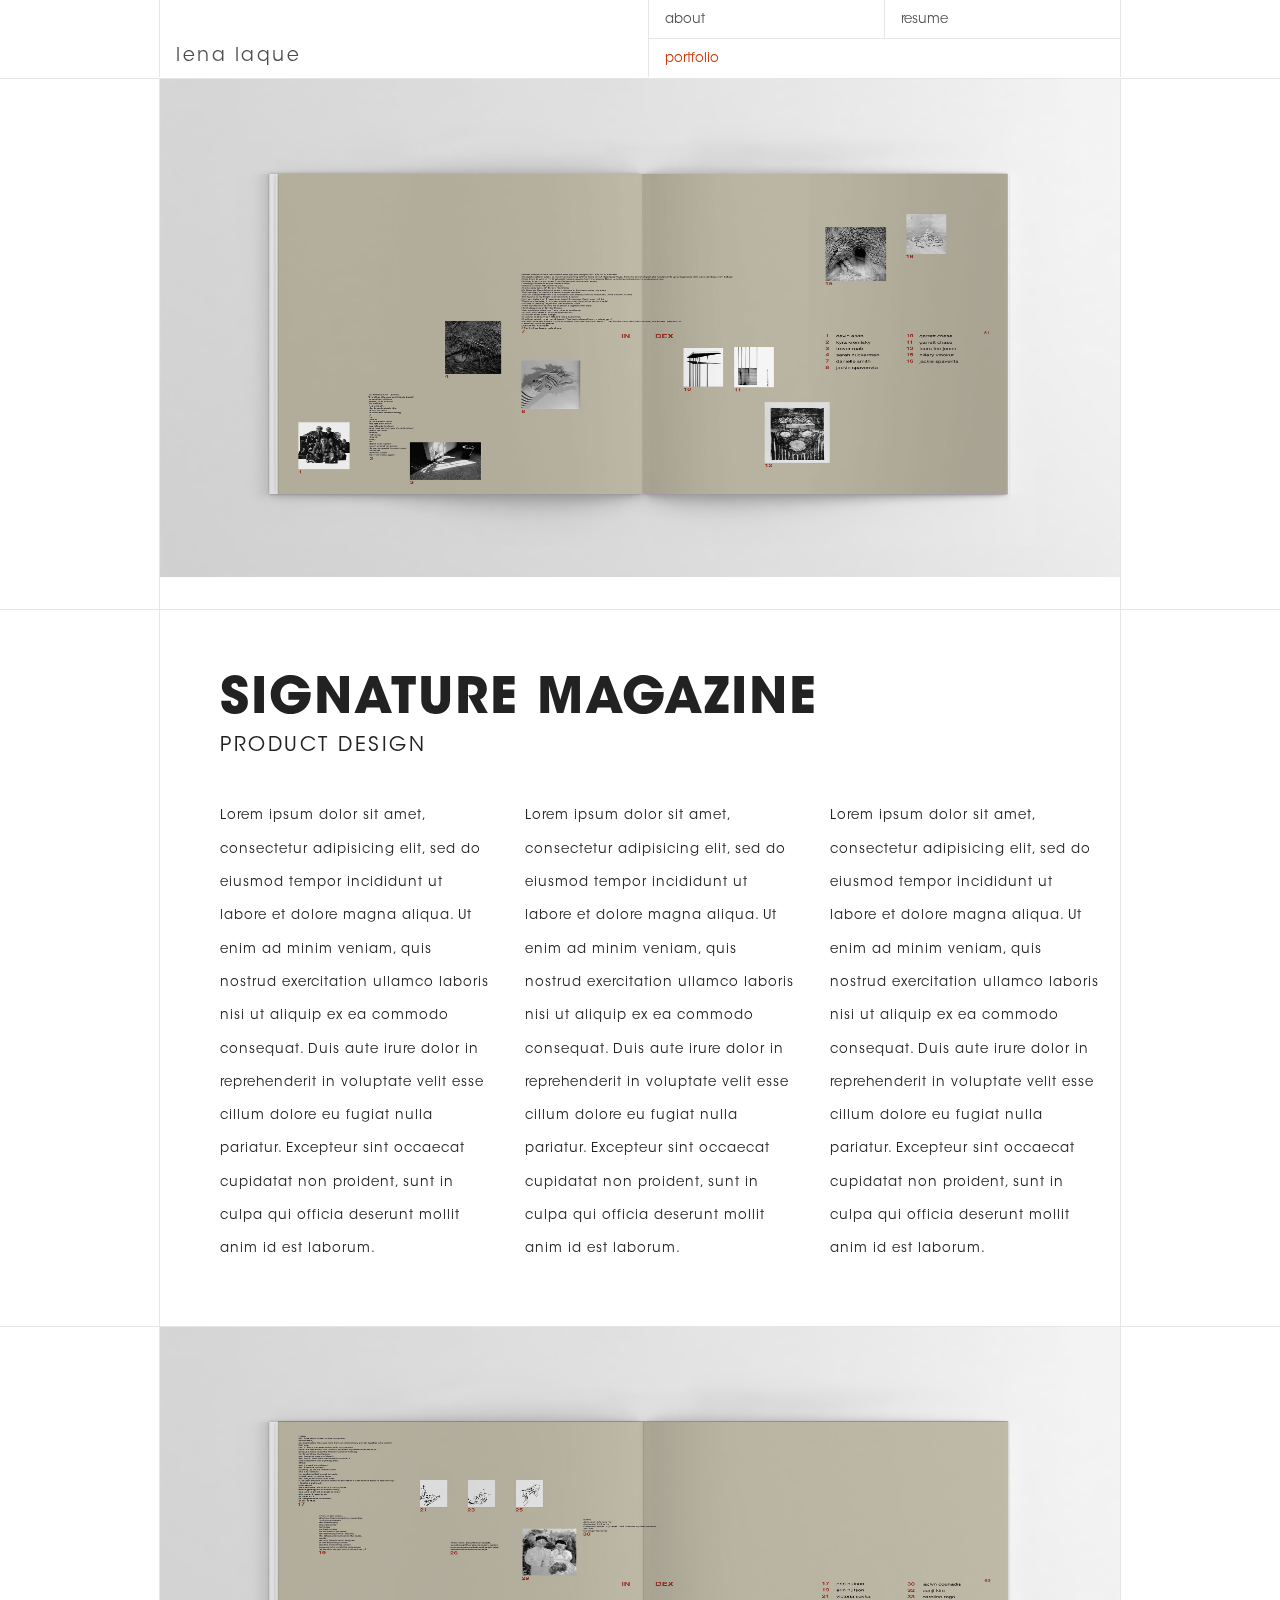
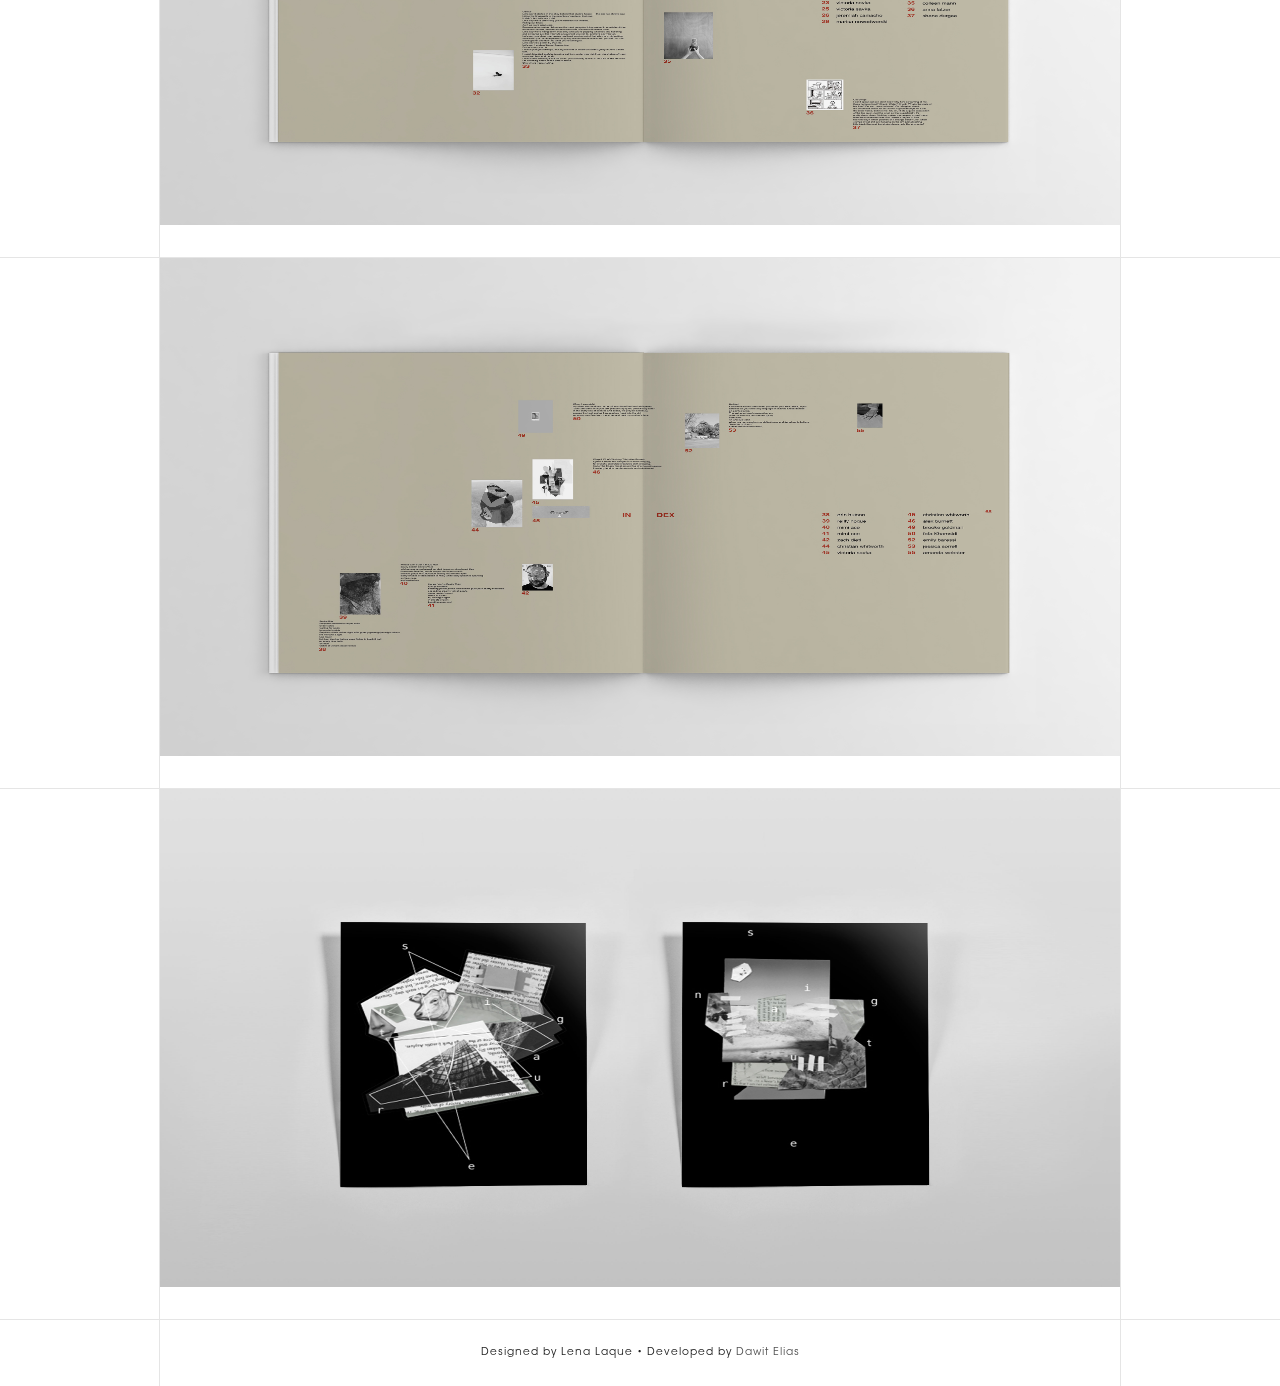
<file: portfolio/signature.html>
<!DOCTYPE html>
<html lang="en">
  <head>
    <meta charset="utf-8">
    <title>Lena Laque</title>
    <meta name="description" content="">
    <meta name="author" content="">
    <meta name="viewport" content="width=device-width, initial-scale=1">
    <link rel="stylesheet" href="/css/style.css">
  </head>
</html>
<body>
  <body>
    <div class="block block-left"><span class="percent"></span></div>
    <div class="block block-right">
      <div id="progressWrapper">
        <div id="myProgress">
          <div id="myBar"></div>
        </div>
      </div>
    </div>
  </body>
  <header>
    <nav> 
      <h3> <a href="/">lena laque</a></h3>
      <ul class="outer-nav">
        <ul class="inner-nav-top">
          <li><a href="/about.html" class="about-link">about</a></li>
          <li><a href="/resume.pdf">resume</a></li>
        </ul>
        <ul class="inner-nav-bottom">
          <li><a href="javaScript:void(0);" class="portfolio-link">portfolio</a></li>
        </ul>
      </ul>
    </nav>
  </header>
  <section class="main">
    <div class="overlay">
      <div class="wrapper hidden">
        <header class="portfolio-header">
          <nav> 
            <h3> <a href="/">lena laque</a></h3>
            <ul class="outer-nav">
              <ul class="inner-nav-top">
                <li><a href="/about.html" class="about-link">about</a></li>
                <li><a href="#">resume</a></li>
              </ul>
              <ul class="inner-nav-bottom">
                <li><a href="javaScript:void(0);" class="portfolio-link">portfolio</a></li>
              </ul>
            </ul>
          </nav>
        </header>
        <div class="portfolio">
          <nav>
            <ul class="projects">
              <li>
                <ul class="toggle-li">
                  <li class="active"><a href="/portfolio/signature.html">01 Signature Magazine</a></li>
                  <li> <a href="/portfolio/signature.html">01 Signature Magazine</a></li>
                </ul>
                <ul class="toggle-li">
                  <li class="active"><a href="/portfolio/fisheye.html">02 Fish Eye Eyewear</a></li>
                  <li><a href="/portfolio/fisheye.html">02 Fish Eye Eyewear</a></li>
                </ul>
              </li>
            </ul>
            <ul class="projects">
              <li>
                <ul class="toggle-li">
                  <li class="active"><a href="/portfolio/abvi.html">03 RIT ABVI</a></li>
                  <li><a href="/portfolio/abvi.html">03 RIT ABVI</a></li>
                </ul>
                <ul class="toggle-li">
                  <li class="active"><a href="/portfolio/posters.html">04 POSTERS</a></li>
                  <li><a href="/portfolio/posters.html">04 POSTERS</a></li>
                </ul>
              </li>
            </ul>
            <ul class="projects">
              <li>
                <ul class="toggle-li">
                  <li class="active"><a href="/portfolio/capstone.html">05 Capstone</a></li>
                  <li><a href="/portfolio/capstone.html">05 Capstone</a></li>
                </ul>
              </li>
            </ul>
          </nav>
        </div>
        <div class="overlay-bottom-border"></div>
      </div>
    </div>
    <div class="main-inner"><img src="/images/signature_mockup_index1.jpg"></div>
  </section>
  <hr class="portfolio-border-wide">
  <section class="main"> 
    <div class="main-story">
      <h2>Signature Magazine</h2>
      <h3>Product Design</h3>
      <div class="row">
        <p class="columns four">Lorem ipsum dolor sit amet, consectetur adipisicing elit, sed do eiusmod tempor incididunt ut labore et dolore magna aliqua. Ut enim ad minim veniam, quis nostrud exercitation ullamco laboris nisi ut aliquip ex ea commodo consequat. Duis aute irure dolor in reprehenderit in voluptate velit esse cillum dolore eu fugiat nulla pariatur. Excepteur sint occaecat cupidatat non proident, sunt in culpa qui officia deserunt mollit anim id est laborum.</p>
        <p class="columns four">Lorem ipsum dolor sit amet, consectetur adipisicing elit, sed do eiusmod tempor incididunt ut labore et dolore magna aliqua. Ut enim ad minim veniam, quis nostrud exercitation ullamco laboris nisi ut aliquip ex ea commodo consequat. Duis aute irure dolor in reprehenderit in voluptate velit esse cillum dolore eu fugiat nulla pariatur. Excepteur sint occaecat cupidatat non proident, sunt in culpa qui officia deserunt mollit anim id est laborum.</p>
        <p class="columns four">Lorem ipsum dolor sit amet, consectetur adipisicing elit, sed do eiusmod tempor incididunt ut labore et dolore magna aliqua. Ut enim ad minim veniam, quis nostrud exercitation ullamco laboris nisi ut aliquip ex ea commodo consequat. Duis aute irure dolor in reprehenderit in voluptate velit esse cillum dolore eu fugiat nulla pariatur. Excepteur sint occaecat cupidatat non proident, sunt in culpa qui officia deserunt mollit anim id est laborum.</p>
      </div>
    </div>
  </section>
  <hr class="portfolio-border-wide">
  <section class="main">   
    <div class="main-inner"><img src="/images/signature_index_2.jpg"></div>
  </section>
  <hr class="portfolio-border-wide">
  <section class="main">
    <div class="main-inner"><img src="/images/index_mockup3.jpg"></div>
  </section>
  <hr class="portfolio-border-wide">
  <section class="main">
    <div class="main-inner"><img src="/images/card_mockups.jpg"></div>
  </section>
  <footer>
    <div class="footer-inner">
      <p>Designed by Lena Laque • Developed by <a href="http://dawitelias.github.io/">Dawit Elias</a></p>
    </div>
  </footer>
  <script src="/js/jquery-2.1.3.min.js"></script>
  <script src="/js/main.js"></script>
</body></html>
</file>
<file: css/style.css>
@charset "UTF-8";
/*! normalize.css v3.0.2 | MIT License | git.io/normalize */
/**
 * 1. Set default font family to sans-serif.
 * 2. Prevent iOS text size adjust after orientation change, without disabling
 *    user zoom.
 */
html {
  font-family: sans-serif;
  /* 1 */
  -ms-text-size-adjust: 100%;
  /* 2 */
  -webkit-text-size-adjust: 100%;
  /* 2 */ }

/**
 * Remove default margin.
 */
body {
  margin: 0; }

/* HTML5 display definitions
   ========================================================================== */
/**
 * Correct `block` display not defined for any HTML5 element in IE 8/9.
 * Correct `block` display not defined for `details` or `summary` in IE 10/11
 * and Firefox.
 * Correct `block` display not defined for `main` in IE 11.
 */
article,
aside,
details,
figcaption,
figure,
footer,
header,
hgroup,
main,
menu,
nav,
section,
summary {
  display: block; }

/**
 * 1. Correct `inline-block` display not defined in IE 8/9.
 * 2. Normalize vertical alignment of `progress` in Chrome, Firefox, and Opera.
 */
audio,
canvas,
progress,
video {
  display: inline-block;
  /* 1 */
  vertical-align: baseline;
  /* 2 */ }

/**
 * Prevent modern browsers from displaying `audio` without controls.
 * Remove excess height in iOS 5 devices.
 */
audio:not([controls]) {
  display: none;
  height: 0; }

/**
 * Address `[hidden]` styling not present in IE 8/9/10.
 * Hide the `template` element in IE 8/9/11, Safari, and Firefox < 22.
 */
[hidden],
template {
  display: none; }

/* Links
   ========================================================================== */
/**
 * Remove the gray background color from active links in IE 10.
 */
a {
  background-color: transparent; }

/**
 * Improve readability when focused and also mouse hovered in all browsers.
 */
a:active,
a:hover {
  outline: 0; }

/* Text-level semantics
   ========================================================================== */
/**
 * Address styling not present in IE 8/9/10/11, Safari, and Chrome.
 */
abbr[title] {
  border-bottom: 1px dotted; }

/**
 * Address style set to `bolder` in Firefox 4+, Safari, and Chrome.
 */
b,
strong {
  font-weight: bold; }

/**
 * Address styling not present in Safari and Chrome.
 */
dfn {
  font-style: italic; }

/**
 * Address variable `h1` font-size and margin within `section` and `article`
 * contexts in Firefox 4+, Safari, and Chrome.
 */
h1 {
  font-size: 2em;
  margin: 0.67em 0; }

/**
 * Address styling not present in IE 8/9.
 */
mark {
  background: #ff0;
  color: #000; }

/**
 * Address inconsistent and variable font size in all browsers.
 */
small {
  font-size: 80%; }

/**
 * Prevent `sub` and `sup` affecting `line-height` in all browsers.
 */
sub,
sup {
  font-size: 75%;
  line-height: 0;
  position: relative;
  vertical-align: baseline; }

sup {
  top: -0.5em; }

sub {
  bottom: -0.25em; }

/* Embedded content
   ========================================================================== */
/**
 * Remove border when inside `a` element in IE 8/9/10.
 */
img {
  border: 0; }

/**
 * Correct overflow not hidden in IE 9/10/11.
 */
svg:not(:root) {
  overflow: hidden; }

/* Grouping content
   ========================================================================== */
/**
 * Address margin not present in IE 8/9 and Safari.
 */
figure {
  margin: 1em 40px; }

/**
 * Address differences between Firefox and other browsers.
 */
hr {
  -moz-box-sizing: content-box;
  box-sizing: content-box;
  height: 0; }

/**
 * Contain overflow in all browsers.
 */
pre {
  overflow: auto; }

/**
 * Address odd `em`-unit font size rendering in all browsers.
 */
code,
kbd,
pre,
samp {
  font-family: monospace, monospace;
  font-size: 1em; }

/* Forms
   ========================================================================== */
/**
 * Known limitation: by default, Chrome and Safari on OS X allow very limited
 * styling of `select`, unless a `border` property is set.
 */
/**
 * 1. Correct color not being inherited.
 *    Known issue: affects color of disabled elements.
 * 2. Correct font properties not being inherited.
 * 3. Address margins set differently in Firefox 4+, Safari, and Chrome.
 */
button,
input,
optgroup,
select,
textarea {
  color: inherit;
  /* 1 */
  font: inherit;
  /* 2 */
  margin: 0;
  /* 3 */ }

/**
 * Address `overflow` set to `hidden` in IE 8/9/10/11.
 */
button {
  overflow: visible; }

/**
 * Address inconsistent `text-transform` inheritance for `button` and `select`.
 * All other form control elements do not inherit `text-transform` values.
 * Correct `button` style inheritance in Firefox, IE 8/9/10/11, and Opera.
 * Correct `select` style inheritance in Firefox.
 */
button,
select {
  text-transform: none; }

/**
 * 1. Avoid the WebKit bug in Android 4.0.* where (2) destroys native `audio`
 *    and `video` controls.
 * 2. Correct inability to style clickable `input` types in iOS.
 * 3. Improve usability and consistency of cursor style between image-type
 *    `input` and others.
 */
button,
html input[type="button"],
input[type="reset"],
input[type="submit"] {
  -webkit-appearance: button;
  /* 2 */
  cursor: pointer;
  /* 3 */ }

/**
 * Re-set default cursor for disabled elements.
 */
button[disabled],
html input[disabled] {
  cursor: default; }

/**
 * Remove inner padding and border in Firefox 4+.
 */
button::-moz-focus-inner,
input::-moz-focus-inner {
  border: 0;
  padding: 0; }

/**
 * Address Firefox 4+ setting `line-height` on `input` using `!important` in
 * the UA stylesheet.
 */
input {
  line-height: normal; }

/**
 * It's recommended that you don't attempt to style these elements.
 * Firefox's implementation doesn't respect box-sizing, padding, or width.
 *
 * 1. Address box sizing set to `content-box` in IE 8/9/10.
 * 2. Remove excess padding in IE 8/9/10.
 */
input[type="checkbox"],
input[type="radio"] {
  box-sizing: border-box;
  /* 1 */
  padding: 0;
  /* 2 */ }

/**
 * Fix the cursor style for Chrome's increment/decrement buttons. For certain
 * `font-size` values of the `input`, it causes the cursor style of the
 * decrement button to change from `default` to `text`.
 */
input[type="number"]::-webkit-inner-spin-button,
input[type="number"]::-webkit-outer-spin-button {
  height: auto; }

/**
 * 1. Address `appearance` set to `searchfield` in Safari and Chrome.
 * 2. Address `box-sizing` set to `border-box` in Safari and Chrome
 *    (include `-moz` to future-proof).
 */
input[type="search"] {
  -webkit-appearance: textfield;
  /* 1 */
  -moz-box-sizing: content-box;
  -webkit-box-sizing: content-box;
  /* 2 */
  box-sizing: content-box; }

/**
 * Remove inner padding and search cancel button in Safari and Chrome on OS X.
 * Safari (but not Chrome) clips the cancel button when the search input has
 * padding (and `textfield` appearance).
 */
input[type="search"]::-webkit-search-cancel-button,
input[type="search"]::-webkit-search-decoration {
  -webkit-appearance: none; }

/**
 * Define consistent border, margin, and padding.
 */
fieldset {
  border: 1px solid #c0c0c0;
  margin: 0 2px;
  padding: 0.35em 0.625em 0.75em; }

/**
 * 1. Correct `color` not being inherited in IE 8/9/10/11.
 * 2. Remove padding so people aren't caught out if they zero out fieldsets.
 */
legend {
  border: 0;
  /* 1 */
  padding: 0;
  /* 2 */ }

/**
 * Remove default vertical scrollbar in IE 8/9/10/11.
 */
textarea {
  overflow: auto; }

/**
 * Don't inherit the `font-weight` (applied by a rule above).
 * NOTE: the default cannot safely be changed in Chrome and Safari on OS X.
 */
optgroup {
  font-weight: bold; }

/* Tables
   ========================================================================== */
/**
 * Remove most spacing between table cells.
 */
table {
  border-collapse: collapse;
  border-spacing: 0; }

td,
th {
  padding: 0; }

/*
* Skeleton V2.0.4
* Copyright 2014, Dave Gamache
* www.getskeleton.com
* Free to use under the MIT license.
* http://www.opensource.org/licenses/mit-license.php
* 12/29/2014
*/
/* Table of contents
––––––––––––––––––––––––––––––––––––––––––––––––––
- Grid
- Base Styles
- Typography
- Links
- Buttons
- Forms
- Lists
- Code
- Tables
- Spacing
- Utilities
- Clearing
- Media Queries
*/
/* Grid
–––––––––––––––––––––––––––––––––––––––––––––––––– */
.container {
  position: relative;
  width: 100%;
  max-width: 960px;
  margin: 0 auto;
  padding: 0 20px;
  box-sizing: border-box; }

.column,
.columns {
  width: 100%;
  float: left;
  box-sizing: border-box; }

/* For devices larger than 400px */
@media (min-width: 400px) {
  .container {
    width: 85%;
    padding: 0; } }
/* For devices larger than 550px */
@media (min-width: 550px) {
  .container {
    width: 80%; }

  .column,
  .columns {
    margin-left: 4%; }

  .column:first-child,
  .columns:first-child {
    margin-left: 0; }

  .one.column,
  .one.columns {
    width: 4.66666666667%; }

  .two.columns {
    width: 13.3333333333%; }

  .three.columns {
    width: 22%; }

  .four.columns {
    width: 30.6666666667%; }

  .five.columns {
    width: 39.3333333333%; }

  .six.columns {
    width: 48%; }

  .seven.columns {
    width: 56.6666666667%; }

  .eight.columns {
    width: 65.3333333333%; }

  .nine.columns {
    width: 74.0%; }

  .ten.columns {
    width: 82.6666666667%; }

  .eleven.columns {
    width: 91.3333333333%; }

  .twelve.columns {
    width: 100%;
    margin-left: 0; }

  .one-third.column {
    width: 30.6666666667%; }

  .two-thirds.column {
    width: 65.3333333333%; }

  .one-half.column {
    width: 48%; }

  /* Offsets */
  .offset-by-one.column,
  .offset-by-one.columns {
    margin-left: 8.66666666667%; }

  .offset-by-two.column,
  .offset-by-two.columns {
    margin-left: 17.3333333333%; }

  .offset-by-three.column,
  .offset-by-three.columns {
    margin-left: 26%; }

  .offset-by-four.column,
  .offset-by-four.columns {
    margin-left: 34.6666666667%; }

  .offset-by-five.column,
  .offset-by-five.columns {
    margin-left: 43.3333333333%; }

  .offset-by-six.column,
  .offset-by-six.columns {
    margin-left: 52%; }

  .offset-by-seven.column,
  .offset-by-seven.columns {
    margin-left: 60.6666666667%; }

  .offset-by-eight.column,
  .offset-by-eight.columns {
    margin-left: 69.3333333333%; }

  .offset-by-nine.column,
  .offset-by-nine.columns {
    margin-left: 78.0%; }

  .offset-by-ten.column,
  .offset-by-ten.columns {
    margin-left: 86.6666666667%; }

  .offset-by-eleven.column,
  .offset-by-eleven.columns {
    margin-left: 95.3333333333%; }

  .offset-by-one-third.column,
  .offset-by-one-third.columns {
    margin-left: 34.6666666667%; }

  .offset-by-two-thirds.column,
  .offset-by-two-thirds.columns {
    margin-left: 69.3333333333%; }

  .offset-by-one-half.column,
  .offset-by-one-half.columns {
    margin-left: 52%; } }
/* Base Styles
–––––––––––––––––––––––––––––––––––––––––––––––––– */
/* NOTE
html is set to 62.5% so that all the REM measurements throughout Skeleton
are based on 10px sizing. So basically 1.5rem = 15px :) */
html {
  font-size: 62.5%; }

body {
  font-size: 1.5em;
  /* currently ems cause chrome bug misinterpreting rems on body element */
  line-height: 1.6;
  font-weight: 400;
  font-family: "Raleway", "HelveticaNeue", "Helvetica Neue", Helvetica, Arial, sans-serif;
  color: #222; }

/* Typography
–––––––––––––––––––––––––––––––––––––––––––––––––– */
h1, h2, h3, h4, h5, h6 {
  margin-top: 0;
  margin-bottom: 2rem;
  font-weight: 300; }

h1 {
  font-size: 4.0rem;
  line-height: 1.2;
  letter-spacing: -.1rem; }

h2 {
  font-size: 3.6rem;
  line-height: 1.25;
  letter-spacing: -.1rem; }

h3 {
  font-size: 3.0rem;
  line-height: 1.3;
  letter-spacing: -.1rem; }

h4 {
  font-size: 2.4rem;
  line-height: 1.35;
  letter-spacing: -.08rem; }

h5 {
  font-size: 1.8rem;
  line-height: 1.5;
  letter-spacing: -.05rem; }

h6 {
  font-size: 1.5rem;
  line-height: 1.6;
  letter-spacing: 0; }

/* Larger than phablet */
@media (min-width: 550px) {
  h1 {
    font-size: 5.0rem; }

  h2 {
    font-size: 4.2rem; }

  h3 {
    font-size: 3.6rem; }

  h4 {
    font-size: 3.0rem; }

  h5 {
    font-size: 2.4rem; }

  h6 {
    font-size: 1.5rem; } }
p {
  margin-top: 0; }

/* Links
–––––––––––––––––––––––––––––––––––––––––––––––––– */
a {
  color: #1EAEDB; }

a:hover {
  color: #0FA0CE; }

/* Buttons
–––––––––––––––––––––––––––––––––––––––––––––––––– */
.button,
button,
input[type="submit"],
input[type="reset"],
input[type="button"] {
  display: inline-block;
  height: 38px;
  padding: 0 30px;
  color: #555;
  text-align: center;
  font-size: 11px;
  font-weight: 600;
  line-height: 38px;
  letter-spacing: .1rem;
  text-transform: uppercase;
  text-decoration: none;
  white-space: nowrap;
  background-color: transparent;
  border-radius: 4px;
  border: 1px solid #bbb;
  cursor: pointer;
  box-sizing: border-box; }

.button:hover,
button:hover,
input[type="submit"]:hover,
input[type="reset"]:hover,
input[type="button"]:hover,
.button:focus,
button:focus,
input[type="submit"]:focus,
input[type="reset"]:focus,
input[type="button"]:focus {
  color: #333;
  border-color: #888;
  outline: 0; }

.button.button-primary,
button.button-primary,
input[type="submit"].button-primary,
input[type="reset"].button-primary,
input[type="button"].button-primary {
  color: #FFF;
  background-color: #33C3F0;
  border-color: #33C3F0; }

.button.button-primary:hover,
button.button-primary:hover,
input[type="submit"].button-primary:hover,
input[type="reset"].button-primary:hover,
input[type="button"].button-primary:hover,
.button.button-primary:focus,
button.button-primary:focus,
input[type="submit"].button-primary:focus,
input[type="reset"].button-primary:focus,
input[type="button"].button-primary:focus {
  color: #FFF;
  background-color: #1EAEDB;
  border-color: #1EAEDB; }

/* Forms
–––––––––––––––––––––––––––––––––––––––––––––––––– */
input[type="email"],
input[type="number"],
input[type="search"],
input[type="text"],
input[type="tel"],
input[type="url"],
input[type="password"],
textarea,
select {
  height: 38px;
  padding: 6px 10px;
  /* The 6px vertically centers text on FF, ignored by Webkit */
  background-color: #fff;
  border: 1px solid #D1D1D1;
  border-radius: 4px;
  box-shadow: none;
  box-sizing: border-box; }

/* Removes awkward default styles on some inputs for iOS */
input[type="email"],
input[type="number"],
input[type="search"],
input[type="text"],
input[type="tel"],
input[type="url"],
input[type="password"],
textarea {
  -webkit-appearance: none;
  -moz-appearance: none;
  appearance: none; }

textarea {
  min-height: 65px;
  padding-top: 6px;
  padding-bottom: 6px; }

input[type="email"]:focus,
input[type="number"]:focus,
input[type="search"]:focus,
input[type="text"]:focus,
input[type="tel"]:focus,
input[type="url"]:focus,
input[type="password"]:focus,
textarea:focus,
select:focus {
  border: 1px solid #33C3F0;
  outline: 0; }

label,
legend {
  display: block;
  margin-bottom: .5rem;
  font-weight: 600; }

fieldset {
  padding: 0;
  border-width: 0; }

input[type="checkbox"],
input[type="radio"] {
  display: inline; }

label > .label-body {
  display: inline-block;
  margin-left: .5rem;
  font-weight: normal; }

/* Lists
–––––––––––––––––––––––––––––––––––––––––––––––––– */
ul {
  list-style: circle inside; }

ol {
  list-style: decimal inside; }

ol, ul {
  padding-left: 0;
  margin-top: 0; }

ul ul,
ul ol,
ol ol,
ol ul {
  margin: 1.5rem 0 1.5rem 3rem;
  font-size: 90%; }

li {
  margin-bottom: 1rem; }

/* Code
–––––––––––––––––––––––––––––––––––––––––––––––––– */
code {
  padding: .2rem .5rem;
  margin: 0 .2rem;
  font-size: 90%;
  white-space: nowrap;
  background: #F1F1F1;
  border: 1px solid #E1E1E1;
  border-radius: 4px; }

pre > code {
  display: block;
  padding: 1rem 1.5rem;
  white-space: pre; }

/* Tables
–––––––––––––––––––––––––––––––––––––––––––––––––– */
th,
td {
  padding: 12px 15px;
  text-align: left;
  border-bottom: 1px solid #E1E1E1; }

th:first-child,
td:first-child {
  padding-left: 0; }

th:last-child,
td:last-child {
  padding-right: 0; }

/* Spacing
–––––––––––––––––––––––––––––––––––––––––––––––––– */
button,
.button {
  margin-bottom: 1rem; }

input,
textarea,
select,
fieldset {
  margin-bottom: 1.5rem; }

pre,
blockquote,
dl,
figure,
table,
p,
ul,
ol,
form {
  margin-bottom: 2.5rem; }

/* Utilities
–––––––––––––––––––––––––––––––––––––––––––––––––– */
.u-full-width {
  width: 100%;
  box-sizing: border-box; }

.u-max-full-width {
  max-width: 100%;
  box-sizing: border-box; }

.u-pull-right {
  float: right; }

.u-pull-left {
  float: left; }

/* Misc
–––––––––––––––––––––––––––––––––––––––––––––––––– */
hr {
  border-width: 0;
  border-top: 1px solid #e5e5e5;
  margin: 0; }

/* Clearing
–––––––––––––––––––––––––––––––––––––––––––––––––– */
/* Self Clearing Goodness */
.container:after,
.row:after,
.u-cf {
  content: "";
  display: table;
  clear: both; }

/* Media Queries
–––––––––––––––––––––––––––––––––––––––––––––––––– */
/*
Note: The best way to structure the use of media queries is to create the queries
near the relevant code. For example, if you wanted to change the styles for buttons
on small devices, paste the mobile query code up in the buttons section and style it
there.
*/
/* Larger than mobile */
/* Larger than phablet (also point when grid becomes active) */
/* Larger than tablet */
/* Larger than desktop */
/* Larger than Desktop HD */
@font-face {
  font-family: "ITCAvantGardeStd-Bk";
  src: local("ITCAvantGardeStd-Bk");
  src: url("/fonts/ITCAvantGardeStd-Bk.otf") format("opentype"); }
@font-face {
  font-family: "ITCAvantGardeStd-Bold";
  src: local("ITCAvantGardeStd-Bold");
  src: url("/fonts/ITCAvantGardeStd-Bold.otf") format("opentype"); }
html, body {
  font: 15pt "ITCAvantGardeStd-Bk", sans-serif;
  -webkit-transform-style: preserve-3d;
  -webkit-backface-visibility: hidden; }

body {
  overflow-x: hidden; }

h2 {
  font-family: "ITCAvantGardeStd-Bold", sans-serif;
  font-size: 38pt;
  text-transform: uppercase;
  margin-bottom: initial;
  letter-spacing: 2px; }

h3 {
  font-family: "ITCAvantGardeStd-Bk", sans-serif;
  font-size: 15pt;
  text-transform: uppercase;
  letter-spacing: 2.5px; }
  h3 a:hover {
    color: initial; }

p {
  font-size: 10pt;
  margin-bottom: initial;
  line-height: 2.5;
  letter-spacing: 1px; }

a {
  color: rgba(0, 0, 0, 0.7);
  text-decoration: none;
  transition: all 0.3s ease-in-out; }

.current {
  color: #cc3300 !important; }

img, video {
  width: 100%;
  margin: 0 auto;
  height: 498px; }

header {
  height: 78px;
  border-bottom: 1px solid #e5e5e5; }
  header nav {
    display: flex;
    align-items: center;
    margin: 0 auto;
    width: 960px;
    border-left: 1px solid #e5e5e5;
    border-right: 1px solid #e5e5e5; }
    header nav h3 {
      flex: 2;
      align-self: flex-end;
      margin: 0;
      font-size: 14pt;
      padding: 8px 0px 8px 16px;
      text-transform: lowercase; }
    header nav ul {
      margin: 0;
      list-style-type: none; }
      header nav ul li {
        margin: 0;
        padding: 8px 0px 8px 16px; }
        header nav ul li a {
          font-size: 10pt; }
    header nav ul.outer-nav {
      flex: 2; }
      header nav ul.outer-nav ul.inner-nav-top {
        display: flex;
        align-items: center; }
        header nav ul.outer-nav ul.inner-nav-top li {
          flex: 2;
          border-left: 1px solid #e5e5e5; }
      header nav ul.outer-nav ul.inner-nav-bottom {
        border-left: 1px solid #e5e5e5;
        border-top: 1px solid #e5e5e5; }

footer {
  border-top: 1px solid #e5e5e5; }
  footer .footer-inner {
    width: 960px;
    height: 100%;
    margin: 0 auto;
    display: flex;
    align-items: center;
    justify-content: center;
    border-left: 1px solid #e5e5e5;
    border-right: 1px solid #e5e5e5; }
    footer .footer-inner p {
      font-size: 8pt;
      margin: 20px auto; }

section.main {
  width: 960px;
  margin-left: auto;
  margin-right: auto;
  border-left: 1px solid #e5e5e5;
  border-right: 1px solid #e5e5e5; }
  section.main nav.project-list {
    width: 100%;
    padding: 20px 0 20px 20px; }
    section.main nav.project-list a {
      font-size: 10pt;
      color: rgba(0, 0, 0, 0.54);
      text-align: center;
      text-transform: uppercase; }
      section.main nav.project-list a:hover {
        color: #0FA0CE !important; }
    section.main nav.project-list ul {
      margin: 0; }
      section.main nav.project-list ul li {
        list-style-type: none;
        margin-bottom: 0;
        padding: 5px 0 5px 5px;
        color: rgba(0, 0, 0, 0.6); }
  section.main .main-inner {
    position: relative; }
    section.main .main-inner img {
      padding-bottom: 25px; }
  section.main .main-inner.index {
    display: flex;
    align-items: center;
    justify-content: center;
    width: 100%;
    margin: 0 auto;
    height: 498px;
    background: no-repeat center center;
    background-size: cover;
    transition: all 0.5s; }
  section.main .portfolio-border-wide {
    width: 100%; }
  section.main .main-story {
    padding: 60px 20px 60px 60px; }
  section.main .main-about {
    height: calc(100vh - 78px); }
    section.main .main-about .column {
      padding-top: 100px;
      padding-left: 100px; }
    section.main .main-about ul {
      list-style: none;
      margin: 0; }
      section.main .main-about ul a {
        font-family: "ITCAvantGardeStd-Bold", sans-serif;
        font-size: 12pt; }
  section.main .overlay {
    z-index: 2;
    position: fixed;
    width: 100%;
    height: 100%;
    top: 0;
    left: 0;
    background: rgba(55, 55, 55, 0.8);
    display: none; }
    section.main .overlay .wrapper {
      height: 100%; }
    section.main .overlay .hidden {
      -moz-opacity: 0;
      opacity: 0;
      -moz-transform: scale(2);
      -webkit-transform: scale(2);
      -o-transform: scale(2);
      -ms-transform: scale(2);
      transform: scale(2); }
    section.main .overlay h3 {
      letter-spacing: 2px;
      align-self: flex-end; }
    section.main .overlay nav a {
      color: #f9f9f9;
      letter-spacing: 2px; }
    section.main .overlay nav ul a:hover {
      color: #0FA0CE; }
    section.main .overlay .portfolio {
      width: 960px;
      height: 598px;
      margin: 0 auto;
      display: flex;
      align-items: center;
      justify-content: center;
      position: relative; }
      section.main .overlay .portfolio a:hover {
        color: #0FA0CE; }
      section.main .overlay .portfolio nav {
        display: flex;
        align-items: center;
        flex-direction: row;
        justify-content: center;
        width: 100%;
        margin: 0 auto; }
        section.main .overlay .portfolio nav ul {
          list-style: none;
          margin-right: 50px;
          align-self: flex-start; }
          section.main .overlay .portfolio nav ul li {
            color: rgba(255, 255, 255, 0.75);
            font-size: 12pt;
            text-transform: uppercase; }
            section.main .overlay .portfolio nav ul li .toggle-li {
              line-height: 1em;
              overflow: hidden; }
              section.main .overlay .portfolio nav ul li .toggle-li li {
                display: block;
                position: relative;
                bottom: 1em;
                transform: translateY(1em);
                transition-property: transform, opacity;
                transition-duration: 200ms;
                transition-timing-function: ease-in-out;
                margin: 0;
                line-height: 1;
                opacity: 0; }
              section.main .overlay .portfolio nav ul li .toggle-li li:first-child {
                bottom: 0; }
              section.main .overlay .portfolio nav ul li .toggle-li li.active {
                opacity: 1;
                transform: translateY(0); }
              section.main .overlay .portfolio nav ul li .toggle-li:hover li {
                opacity: 1;
                transform: translateY(0); }
                section.main .overlay .portfolio nav ul li .toggle-li:hover li a {
                  color: #cc3300;
                  transition: none; }
                section.main .overlay .portfolio nav ul li .toggle-li:hover li.active {
                  opacity: 0;
                  transform: translateY(-1em); }
        section.main .overlay .portfolio nav ul:last-child {
          margin-right: 0; }
        section.main .overlay .portfolio nav .projects {
          opacity: 0;
          transition: opacity 0.3s ease-in-out, transform 0.3s ease-in-out;
          transform: translateY(3em); }
        section.main .overlay .portfolio nav .projects.active {
          opacity: 1;
          transform: translateY(0); }
    section.main .overlay .portfolio::before,
    section.main .overlay .portfolio::after {
      position: absolute;
      content: "";
      display: block;
      border-left: 1px solid #e5e5e5;
      transition: opacity 0.65s, height 0.65s;
      height: 0;
      opacity: 0; }
    section.main .overlay .portfolio::before {
      top: 0;
      transition-delay: 0.5s; }
    section.main .overlay .portfolio::after {
      bottom: 0;
      transition-delay: 0.1s; }
    section.main .overlay .portfolio-header {
      position: relative;
      border: none; }
      section.main .overlay .portfolio-header nav {
        border: none;
        position: relative; }
    section.main .overlay .overlay-bottom-border {
      margin: 0 auto;
      display: flex;
      align-items: flex-end;
      justify-content: center;
      position: relative;
      height: 78px; }
    section.main .overlay .portfolio-header::before,
    section.main .overlay .portfolio-header::after {
      position: absolute;
      content: "";
      display: block;
      border-bottom: 1px solid #e5e5e5;
      transition: opacity 0.65s, width 0.65s;
      width: 0;
      opacity: 0; }
    section.main .overlay .portfolio-header::before {
      left: 0; }
    section.main .overlay .portfolio-header nav::before,
    section.main .overlay .portfolio-header nav::after {
      position: absolute;
      content: "";
      display: block;
      border-left: 1px solid #e5e5e5;
      transition: opacity 0.65s, height 0.65s;
      height: 0;
      opacity: 0; }
    section.main .overlay .portfolio-header nav::before {
      top: 0;
      transition-delay: 0.3s; }
    section.main .overlay .portfolio-header nav::after {
      bottom: 0;
      transition-delay: 0.1s; }
    section.main .overlay .overlay-bottom-border::before,
    section.main .overlay .overlay-bottom-border::after {
      position: absolute;
      content: "";
      display: block;
      border-top: 1px solid #e5e5e5;
      transition: opacity 0.65s, width 0.65s;
      transition-delay: 0.2s;
      width: 0;
      opacity: 0; }
    section.main .overlay .overlay-bottom-border::after {
      right: 0; }
  section.main .portfolio.active::before,
  section.main .portfolio.active::after {
    height: 100%;
    opacity: 1; }
  section.main .portfolio-header nav.active::before,
  section.main .portfolio-header nav.active::after {
    height: 100%;
    opacity: 1; }
  section.main .portfolio-header.active::after {
    width: 100%;
    opacity: 1; }
  section.main .overlay-bottom-border.active:after {
    width: 100%;
    opacity: 1; }

.block {
  z-index: 3;
  position: fixed;
  width: 50%;
  height: 100%;
  background: #373737;
  transition: transform 1000ms ease-in-out; }

.block-left {
  top: 0;
  left: 0; }
  .block-left .percent {
    color: #e5e5e5;
    display: flex;
    align-items: center;
    justify-content: center;
    height: 100%;
    font-size: 20pt; }

.block-right {
  top: 0;
  right: 0; }
  .block-right #progressWrapper {
    width: 100%;
    dislay: flex;
    align-items: center;
    justify-content: center;
    height: 100%; }
  .block-right #myProgress {
    position: relative;
    width: 10px;
    height: 300px;
    background-color: #e5e5e5;
    margin: auto;
    top: 50%;
    transform: translateY(-50%); }
  .block-right #myBar {
    position: absolute;
    height: 1%;
    width: 100%;
    background-color: #cc3300; }
</file>
